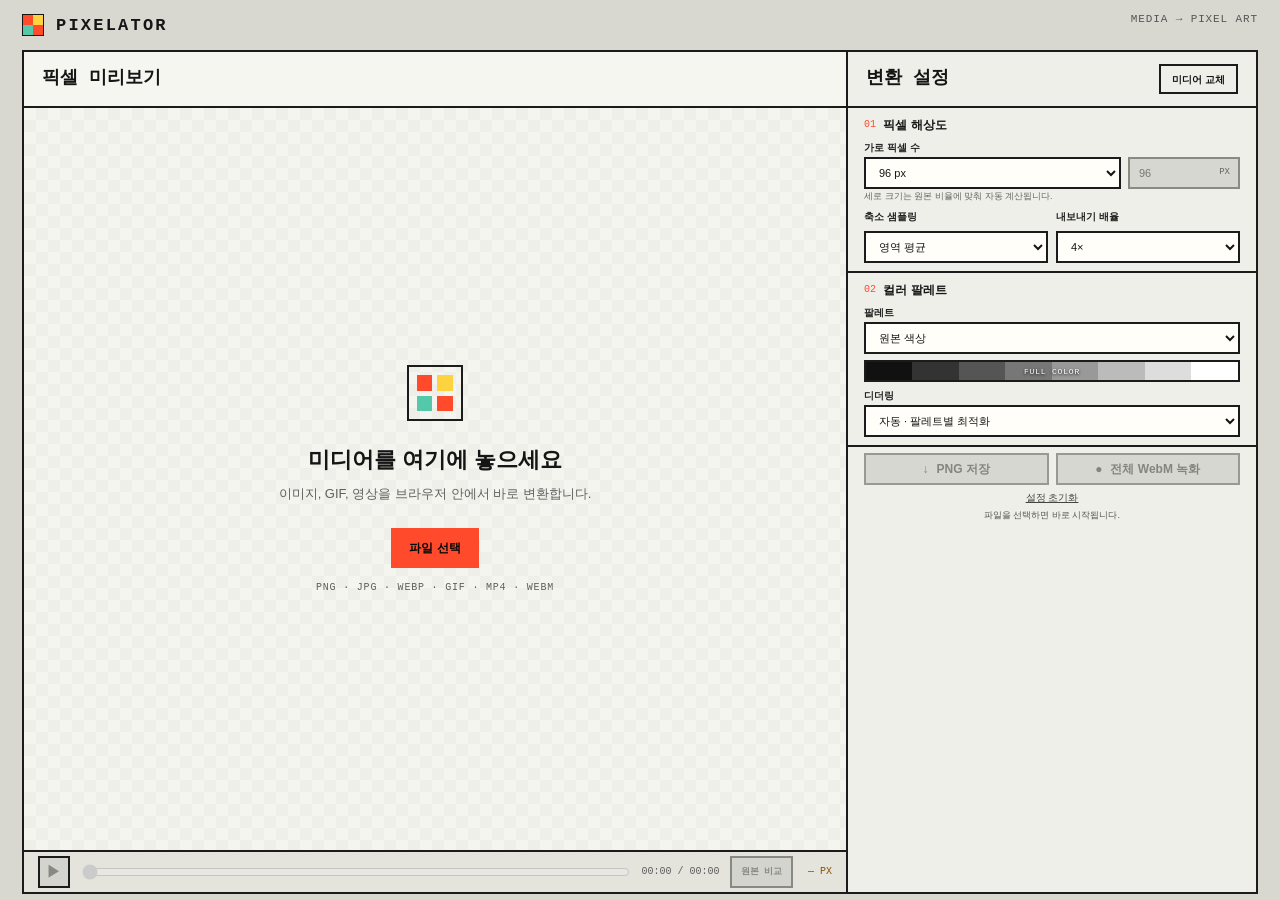
<file: index.html>
<!doctype html>
<!-- Generated by build.js. Edit src/* and rebuild. -->
<html lang="ko">
<head>
  <meta charset="utf-8">
  <meta name="viewport" content="width=device-width, initial-scale=1">
  <meta name="color-scheme" content="light">
  <meta name="description" content="이미지, GIF, 영상을 해상도와 팔레트에 맞춰 픽셀 아트로 변환하는 오프라인 도구">
  <title>Pixelator — 미디어 픽셀 변환기</title>
  <style>
:root {
  color-scheme: light;
  --ink: #151515;
  --muted: #5f5f5f;
  --panel: #efefe9;
  --panel-2: #dfdfd8;
  --line: #1b1b1b;
  --line-soft: #777771;
  --accent: #ff4b2b;
  --accent-2: #ffd23f;
  --bg: #d8d8d1;
  --shadow: none;
  --radius: 0;
  --mono: "Courier New", "Malgun Gothic", monospace;
  --sans: Arial, "Malgun Gothic", sans-serif;
}

* { box-sizing: border-box; }
[hidden] { display: none !important; }

html { min-width: 320px; background: var(--bg); }

body {
  margin: 0;
  min-height: 100vh;
  color: var(--ink);
  background: var(--bg);
  font-family: var(--sans);
  line-height: 1.5;
}

button, input, select, textarea { font: inherit; }
button, label[for] { -webkit-tap-highlight-color: transparent; }

.app-shell { width: min(1480px, 100%); margin: 0 auto; padding: 0 28px 34px; }

.topbar {
  height: 76px;
  display: flex;
  align-items: center;
  gap: 28px;
  border-bottom: 2px solid var(--line);
}

.brand {
  color: var(--ink);
  text-decoration: none;
  display: inline-flex;
  align-items: center;
  gap: 12px;
  font: 800 17px/1 var(--mono);
  letter-spacing: .13em;
}

.brand-mark {
  display: grid;
  width: 22px;
  height: 22px;
  grid-template-columns: 1fr 1fr;
  gap: 0;
  border: 1px solid var(--ink);
}

.brand-mark i:nth-child(1), .brand-mark i:nth-child(4) { background: var(--accent); }
.brand-mark i:nth-child(2) { background: var(--accent-2); }
.brand-mark i:nth-child(3) { background: #54c8a8; }

.tagline { margin-left: auto; color: #555; font: 11px/1 var(--mono); letter-spacing: .08em; }

.workspace {
  display: grid;
  grid-template-columns: minmax(0, 1fr) 390px;
  min-height: calc(100vh - 110px);
  border: 2px solid var(--line);
  border-top: 0;
  box-shadow: none;
}

.preview-panel { min-width: 0; display: flex; flex-direction: column; background: #f6f6f1; }
.panel-heading, .control-header {
  min-height: 92px;
  padding: 20px 24px;
  display: flex;
  align-items: center;
  justify-content: space-between;
  gap: 20px;
  border-bottom: 2px solid var(--line);
}

.eyebrow { display: block; margin-bottom: 5px; color: var(--accent); font: 10px/1 var(--mono); letter-spacing: .06em; }
h1, h2, h3, p { margin-top: 0; }
h1, .control-header h2 { margin-bottom: 0; font-family: var(--mono); font-size: 21px; line-height: 1.2; letter-spacing: 0; }
.file-meta { min-width: 0; text-align: right; }
.file-meta strong { display: block; max-width: 320px; overflow: hidden; text-overflow: ellipsis; white-space: nowrap; font-size: 12px; }
.file-meta span { color: var(--muted); font: 10px/1.5 var(--mono); }

.canvas-stage {
  position: relative;
  isolation: isolate;
  flex: 1;
  min-height: 520px;
  display: grid;
  place-items: center;
  overflow: hidden;
  padding: 36px;
}

.checkerboard {
  position: absolute;
  z-index: -2;
  inset: 0;
  opacity: .28;
  background-color: #f4f4ef;
  background-image:
    linear-gradient(45deg, #dfdfd8 25%, transparent 25%),
    linear-gradient(-45deg, #dfdfd8 25%, transparent 25%),
    linear-gradient(45deg, transparent 75%, #dfdfd8 75%),
    linear-gradient(-45deg, transparent 75%, #dfdfd8 75%);
  background-size: 24px 24px;
  background-position: 0 0, 0 12px, 12px -12px, -12px 0;
}

.preview-canvases {
  --compare-position: 50%;
  position: relative;
  width: 100%;
  height: 100%;
  min-width: 0;
  min-height: 0;
  overflow: hidden;
}

.preview-pane {
  position: absolute;
  inset: 0;
  min-width: 0;
  min-height: 0;
  display: grid;
  place-items: center;
  overflow: hidden;
}

.result-pane { z-index: 0; }
.original-pane {
  z-index: 1;
  clip-path: inset(0 calc(100% - var(--compare-position)) 0 0);
}

.preview-label {
  position: absolute;
  z-index: 2;
  top: 8px;
  left: 8px;
  display: none;
  padding: 3px 6px;
  color: #fff;
  background: var(--ink);
  font: 9px/1 var(--mono);
  letter-spacing: .08em;
}
.result-pane .preview-label { right: 8px; left: auto; }
.preview-canvases.is-comparing .preview-label { display: block; }

.compare-divider {
  position: absolute;
  z-index: 3;
  top: 0;
  bottom: 0;
  left: var(--compare-position);
  width: 2px;
  transform: translateX(-1px);
  background: var(--line);
  pointer-events: none;
}

.compare-divider span {
  position: absolute;
  top: var(--compare-handle-top, 12px);
  left: 50%;
  width: 38px;
  height: 38px;
  display: grid;
  place-items: center;
  transform: translateX(-50%);
  color: #fff;
  background: var(--ink);
  border: 2px solid #fff;
  font: 700 16px/1 var(--mono);
}

.compare-slider {
  position: absolute;
  z-index: 4;
  inset: 0;
  width: 100%;
  height: 100%;
  margin: 0;
  opacity: 0;
  cursor: ew-resize;
}

#outputCanvas, #originalCanvas {
  max-width: calc(100% - 16px);
  max-height: calc(100vh - 255px);
  width: auto;
  height: auto;
  object-fit: contain;
}

#outputCanvas {
  image-rendering: pixelated;
  image-rendering: crisp-edges;
  box-shadow: none;
}

#originalCanvas { image-rendering: auto; }

.empty-state { max-width: 440px; text-align: center; padding: 44px 20px; }
.empty-state h2 { margin: 22px 0 8px; font-size: 22px; }
.empty-state p { margin-bottom: 24px; color: var(--muted); font-size: 13px; }
.format-note { display: block; margin-top: 15px; color: #5f5f5a; font: 10px/1 var(--mono); letter-spacing: .08em; }

.empty-icon {
  width: 56px;
  height: 56px;
  margin: auto;
  display: grid;
  grid-template-columns: 1fr 1fr;
  gap: 5px;
  padding: 8px;
  border: 2px solid var(--line);
}
.empty-icon span:nth-child(1), .empty-icon span:nth-child(4) { background: var(--accent); }
.empty-icon span:nth-child(2) { background: var(--accent-2); }
.empty-icon span:nth-child(3) { background: #54c8a8; }

.drop-overlay {
  position: absolute;
  z-index: 4;
  inset: 18px;
  display: none;
  place-items: center;
  color: var(--ink);
  background: rgba(255, 75, 43, .24);
  border: 2px dashed var(--accent);
  backdrop-filter: none;
  font: 700 18px/1 var(--mono);
}
.canvas-stage.is-dragging .drop-overlay { display: grid; }

.media-bar {
  min-height: 58px;
  display: flex;
  align-items: center;
  gap: 14px;
  padding: 10px 18px;
  border-top: 2px solid var(--line);
  background: #e4e4dd;
}

.icon-button {
  flex: 0 0 36px;
  height: 36px;
  color: var(--ink);
  background: var(--panel-2);
  border: 2px solid var(--line);
  border-radius: var(--radius);
  cursor: pointer;
}
.icon-button:disabled { color: #898984; background: #d4d4ce; cursor: not-allowed; }
.bar-button {
  height: 32px;
  padding: 0 9px;
  color: var(--ink);
  background: var(--panel-2);
  border: 2px solid var(--line);
  border-radius: 0;
  white-space: nowrap;
  font: 700 9px/1 var(--mono);
  cursor: pointer;
}
.bar-button[aria-pressed="true"] { color: #fff; background: var(--ink); }
.bar-button:disabled { color: #898984; background: #d4d4ce; border-color: #898984; cursor: not-allowed; }
.timeline { min-width: 80px; flex: 1; accent-color: var(--accent); }
.timecode, .render-stats { color: var(--muted); white-space: nowrap; font: 10px/1 var(--mono); }
.render-stats { color: #8a4d00; margin-left: 5px; }

.control-panel { min-width: 0; background: var(--panel); border-left: 2px solid var(--line); }
.control-header { min-height: 92px; position: sticky; top: 0; z-index: 3; background: var(--panel); backdrop-filter: none; }
fieldset { min-width: 0; padding: 0; margin: 0; border: 0; }
fieldset:disabled { opacity: .55; }

.control-section { padding: 24px; border-bottom: 2px solid var(--line); }
.compact-section { padding-bottom: 20px; }
.section-title { display: flex; align-items: center; gap: 10px; margin-bottom: 20px; }
.section-title h3 { margin: 0; font-size: 13px; letter-spacing: .015em; }
.step-number { color: var(--accent); font: 10px/1 var(--mono); }
.field-label { display: block; margin-bottom: 7px; color: #222; font-size: 11px; font-weight: 650; }
.field-spaced { margin-top: 18px; }
.field-help { margin: 7px 0 0; color: #666661; font-size: 10px; }

select, input[type="number"], input[type="color"], textarea {
  min-width: 0;
  width: 100%;
  color: var(--ink);
  background: #fffef8;
  border: 2px solid var(--line);
  border-radius: var(--radius);
  outline: none;
  transition: none;
}
select, input[type="number"] { height: 40px; padding: 0 11px; font-size: 12px; }
input[type="color"] { height: 40px; padding: 3px; cursor: pointer; }
input[type="color"]::-webkit-color-swatch-wrapper { padding: 0; }
input[type="color"]::-webkit-color-swatch { border: 0; }
textarea { resize: vertical; min-height: 68px; padding: 10px 11px; font: 11px/1.6 var(--mono); }
select:focus, input:focus, textarea:focus { border-color: var(--accent); box-shadow: none; outline: 1px dashed var(--ink); outline-offset: 2px; }
select:disabled, input:disabled { color: #777772; background: #d7d7d1; border-color: #8a8a84; }

.input-row { display: grid; grid-template-columns: minmax(0, 1fr) 126px; gap: 9px; }
.input-row > *, .two-columns > * { min-width: 0; }
.number-unit { position: relative; }
.number-unit input { padding-right: 36px; }
.number-unit span { position: absolute; right: 10px; top: 14px; color: #666661; font: 9px/1 var(--mono); pointer-events: none; }
.two-columns { display: grid; grid-template-columns: repeat(2, minmax(0, 1fr)); gap: 10px; margin-top: 18px; }
.two-columns .field-label { margin-bottom: 7px; }
.outline-controls { display: grid; grid-template-columns: minmax(0, 1fr) 44px 68px; gap: 6px; }
.outline-controls > * { min-width: 0; }

.palette-strip { display: flex; height: 28px; margin-top: 10px; overflow: hidden; border: 2px solid var(--line); border-radius: 0; background: linear-gradient(90deg, #111 0 12.5%, #333 12.5% 25%, #555 25% 37.5%, #777 37.5% 50%, #999 50% 62.5%, #bbb 62.5% 75%, #ddd 75% 87.5%, #fff 87.5%); }
.palette-strip span { min-width: 3px; flex: 1; }
.palette-strip.is-original::after { content: "FULL COLOR"; margin: auto; color: white; text-shadow: 0 1px 3px black; font: 9px/26px var(--mono); letter-spacing: .1em; }
.palette-strip.is-adaptive { background: linear-gradient(90deg, #15151b, #e8543f, #e6bd43, #4eb990, #4589cc, #8d63b8, #15151b); }
.palette-strip.is-adaptive::after { content: "ANALYZING SOURCE"; margin: auto; color: white; text-shadow: 0 1px 3px black; font: 9px/26px var(--mono); letter-spacing: .08em; }
.custom-palette { margin-top: 14px; }

.button {
  min-height: 40px;
  display: inline-flex;
  align-items: center;
  justify-content: center;
  gap: 8px;
  padding: 0 16px;
  color: var(--ink);
  border: 2px solid var(--line);
  border-radius: var(--radius);
  text-decoration: none;
  font-size: 12px;
  font-weight: 750;
  cursor: pointer;
  transition: none;
}
.button:hover:not(:disabled) { color: #fff; background: var(--ink); border-color: var(--ink); }
.button:active:not(:disabled) { color: #000; background: var(--accent-2); border-color: var(--accent-2); }
.button:disabled { color: #85857f; background: #d7d7d1; border-color: #999992; cursor: not-allowed; }
.button-primary { color: #080808; background: var(--accent); border-color: var(--accent); }
.button-primary:hover:not(:disabled) { color: #fff; background: var(--ink); border-color: var(--ink); }
.button-secondary { background: #deded8; border-color: var(--line); }
.button-secondary:hover:not(:disabled) { color: #fff; background: var(--ink); border-color: var(--ink); }
.button-ghost { background: transparent; border-color: var(--line); color: var(--ink); }
.button-small { min-height: 34px; padding: 0 11px; font-size: 10px; }

.actions { display: grid; grid-template-columns: repeat(2, minmax(0, 1fr)); gap: 9px; padding: 22px 24px 10px; }
.action-main { padding: 0 10px; }
.text-button { grid-column: 1 / -1; justify-self: center; padding: 6px; color: #454542; background: none; border: 0; font-size: 10px; text-decoration: underline; cursor: pointer; }
.status-message { min-height: 18px; margin: 2px 24px 22px; color: #555550; text-align: center; font-size: 10px; }
.status-message.is-error { color: #b3261e; }
.status-message.is-success { color: #216e45; }
.progress { height: 3px; margin: 0 24px 10px; overflow: hidden; background: #b9b9b2; }
.progress div { width: 0; height: 100%; background: var(--accent); transition: none; }

@media (min-width: 981px) {
  html, body { height: 100%; }
  body { overflow: hidden; }

  .app-shell {
    height: 100vh;
    padding: 0 22px 6px;
    display: flex;
    flex-direction: column;
  }

  .topbar { height: 52px; flex: 0 0 52px; }
  .workspace {
    min-height: 0;
    height: auto;
    flex: 1;
    grid-template-columns: minmax(0, 1fr) 410px;
  }

  .preview-panel { height: 100%; overflow: hidden; }
  .panel-heading, .control-header { min-height: 56px; height: 56px; padding: 8px 18px; }
  .panel-heading h1, .control-header h2 { font-size: 18px; }
  .eyebrow { margin-bottom: 3px; font-size: 9px; }
  .file-meta span { font-size: 9px; }

  .canvas-stage { min-height: 0; padding: 18px; }
  #outputCanvas, #originalCanvas { max-height: calc(100vh - 158px); }
  .media-bar { min-height: 42px; padding: 4px 14px; gap: 10px; }
  .icon-button { flex-basis: 32px; height: 32px; }

  .control-panel { height: 100%; overflow-y: auto; scrollbar-width: thin; }
  .control-header { position: static; }
  .control-header .button { min-height: 30px; }
  .control-section { padding: 8px 16px; }
  .compact-section { padding-bottom: 7px; }
  .conditional-sections { display: grid; grid-template-columns: repeat(auto-fit, minmax(190px, 1fr)); }
  .conditional-sections .control-section { padding-left: 10px; padding-right: 10px; }
  .conditional-sections .control-section:not([hidden]) + .control-section:not([hidden]) { border-left: 2px solid var(--line); }
  .section-title { gap: 7px; margin-bottom: 6px; }
  .section-title h3 { font-size: 12px; }
  .field-label { margin-bottom: 2px; font-size: 10px; }
  .field-spaced { margin-top: 6px; }
  .field-help { margin-top: 2px; font-size: 9px; line-height: 1.3; }

  select, input[type="number"] { height: 32px; padding: 0 9px; font-size: 11px; }
  input[type="color"] { height: 32px; }
  textarea { min-height: 44px; padding: 6px 9px; }
  .input-row { grid-template-columns: minmax(0, 1fr) 112px; gap: 7px; }
  .number-unit span { top: 11px; }
  .two-columns { gap: 8px; margin-top: 6px; }
  .palette-strip { height: 22px; margin-top: 6px; }
  .palette-strip.is-original::after,
  .palette-strip.is-adaptive::after { font-size: 8px; line-height: 20px; }
  .custom-palette { margin-top: 6px; }

  .actions { gap: 4px 7px; padding: 6px 16px 2px; }
  .actions .button { min-height: 32px; }
  .text-button { padding: 1px 4px; }
  .status-message { min-height: 14px; margin: 1px 16px 6px; font-size: 9px; }
  .progress { margin: 0 16px 3px; }
}

@media (min-width: 981px) and (min-height: 920px) {
  .topbar { height: 64px; flex-basis: 64px; }
  .panel-heading, .control-header { min-height: 72px; height: 72px; padding: 14px 22px; }
  .panel-heading h1, .control-header h2 { font-size: 20px; }
  .eyebrow { margin-bottom: 4px; font-size: 10px; }

  .canvas-stage { padding: 28px; }
  #outputCanvas, #originalCanvas { max-height: calc(100vh - 198px); }
  .media-bar { min-height: 50px; padding: 7px 16px; gap: 12px; }
  .icon-button { flex-basis: 36px; height: 36px; }

  .control-header .button { min-height: 34px; }
  .control-section { padding: 16px 20px; }
  .compact-section { padding-bottom: 14px; }
  .conditional-sections .control-section { padding-left: 12px; padding-right: 12px; }
  .section-title { gap: 9px; margin-bottom: 14px; }
  .section-title h3 { font-size: 13px; }
  .field-label { margin-bottom: 5px; font-size: 11px; }
  .field-spaced { margin-top: 14px; }
  .field-help { margin-top: 5px; font-size: 10px; line-height: 1.4; }

  select, input[type="number"] { height: 38px; padding: 0 11px; font-size: 12px; }
  input[type="color"] { height: 38px; }
  textarea { min-height: 60px; padding: 8px 10px; }
  .input-row { grid-template-columns: minmax(0, 1fr) 126px; gap: 9px; }
  .number-unit span { top: 13px; }
  .two-columns { gap: 10px; margin-top: 14px; }
  .palette-strip { height: 26px; margin-top: 9px; }
  .palette-strip.is-original::after,
  .palette-strip.is-adaptive::after { font-size: 9px; line-height: 24px; }
  .custom-palette { margin-top: 12px; }

  .actions { gap: 8px; padding: 14px 20px 6px; }
  .actions .button { min-height: 38px; }
  .text-button { padding: 4px; }
  .status-message { min-height: 18px; margin: 2px 20px 14px; font-size: 10px; }
  .progress { margin: 0 20px 7px; }
}

@media (max-width: 980px) {
  .workspace { grid-template-columns: minmax(0, 1fr); }
  .control-panel { border-left: 0; border-top: 2px solid var(--line); }
  .control-header { position: static; }
  .canvas-stage { min-height: 480px; }
  #outputCanvas, #originalCanvas { max-height: 58vh; }
}

@media (max-width: 620px) {
  .app-shell { padding: 0; }
  .topbar { height: 64px; padding: 0 16px; }
  .tagline { display: none; }
  .workspace { border-left: 0; border-right: 0; }
  .panel-heading, .control-header { min-height: 78px; padding: 16px; }
  .file-meta { max-width: 47%; }
  .canvas-stage { min-height: 400px; padding: 18px; }
  .control-section { padding: 22px 18px; }
  .actions { padding-left: 18px; padding-right: 18px; }
  .status-message { margin-left: 18px; margin-right: 18px; }
  .timecode { display: none; }
}

@media (prefers-reduced-motion: reduce) {
  *, *::before, *::after { scroll-behavior: auto !important; transition: none !important; }
}
  </style>
</head>
<body>
  <div class="app-shell">
    <header class="topbar">
      <a class="brand" href="#" aria-label="Pixelator 처음으로">
        <span class="brand-mark" aria-hidden="true"><i></i><i></i><i></i><i></i></span>
        <span>PIXELATOR</span>
      </a>
      <p class="tagline">MEDIA → PIXEL ART</p>
    </header>

    <main class="workspace">
      <section class="preview-panel" aria-label="미리보기">
        <div class="panel-heading">
          <div>
            <h1>픽셀 미리보기</h1>
          </div>
          <div class="file-meta" id="fileMeta" hidden>
            <strong id="fileName">—</strong>
            <span id="fileDetails">—</span>
          </div>
        </div>

        <div class="canvas-stage" id="dropZone">
          <div class="checkerboard" aria-hidden="true"></div>
          <div class="preview-canvases" id="previewCanvases" hidden>
            <div class="preview-pane original-pane" id="originalPane" hidden>
              <span class="preview-label">ORIGINAL</span>
              <canvas id="originalCanvas" aria-label="원본 미디어" hidden></canvas>
            </div>
            <div class="preview-pane result-pane">
              <span class="preview-label">RESULT</span>
              <canvas id="outputCanvas" aria-label="픽셀화 결과" hidden></canvas>
            </div>
            <div class="compare-divider" id="compareDivider" aria-hidden="true" hidden>
              <span>↔</span>
            </div>
            <input class="compare-slider" id="compareSlider" type="range" min="0" max="100" value="50" aria-label="원본과 결과 분할 위치" hidden>
          </div>
          <div class="empty-state" id="emptyState">
            <div class="empty-icon" aria-hidden="true">
              <span></span><span></span><span></span><span></span>
            </div>
            <h2>미디어를 여기에 놓으세요</h2>
            <p>이미지, GIF, 영상을 브라우저 안에서 바로 변환합니다.</p>
            <label class="button button-primary" for="fileInput">파일 선택</label>
            <span class="format-note">PNG · JPG · WEBP · GIF · MP4 · WEBM</span>
          </div>
          <div class="drop-overlay" id="dropOverlay" aria-hidden="true">
            <strong>놓아서 불러오기</strong>
          </div>
        </div>

        <div class="media-bar" id="mediaBar">
          <button class="icon-button" id="playButton" type="button" aria-label="재생" disabled>
            <span id="playIcon" aria-hidden="true">▶</span>
          </button>
          <input id="timeline" class="timeline" type="range" min="0" max="1000" value="0" aria-label="미디어 재생 위치" disabled>
          <span class="timecode" id="timecode">00:00 / 00:00</span>
          <button class="bar-button" id="compareButton" type="button" aria-pressed="false" disabled>원본 비교</button>
          <span class="render-stats" id="renderStats">— PX</span>
        </div>
      </section>

      <aside class="control-panel" aria-label="픽셀화 설정">
        <div class="control-header">
          <div>
            <h2>변환 설정</h2>
          </div>
          <label class="button button-ghost button-small" for="fileInput">미디어 교체</label>
          <input id="fileInput" type="file" accept="image/*,video/*" hidden>
        </div>

        <fieldset id="settingsFieldset">
          <section class="control-section">
            <div class="section-title">
              <span class="step-number">01</span>
              <h3>픽셀 해상도</h3>
            </div>
            <label class="field-label" for="resolutionPreset">가로 픽셀 수</label>
            <div class="input-row">
              <select id="resolutionPreset">
                <option value="32">32 px</option>
                <option value="48">48 px</option>
                <option value="64">64 px</option>
                <option value="96" selected>96 px</option>
                <option value="128">128 px</option>
                <option value="192">192 px</option>
                <option value="256">256 px</option>
                <option value="384">384 px</option>
                <option value="512">512 px</option>
                <option value="custom">직접 입력</option>
              </select>
              <div class="number-unit">
                <input id="customWidth" type="number" min="8" max="512" value="96" aria-label="직접 입력할 가로 픽셀 수" disabled>
                <span>PX</span>
              </div>
            </div>
            <p class="field-help">세로 크기는 원본 비율에 맞춰 자동 계산됩니다.</p>

            <div class="two-columns">
              <label>
                <span class="field-label">축소 샘플링</span>
                <select id="samplingMode">
                  <option value="smooth" selected>영역 평균</option>
                  <option value="nearest">최근접 픽셀</option>
                </select>
              </label>
              <label>
                <span class="field-label">내보내기 배율</span>
                <select id="outputScale">
                  <option value="1">1×</option>
                  <option value="2">2×</option>
                  <option value="4" selected>4×</option>
                  <option value="6">6×</option>
                  <option value="8">8×</option>
                </select>
              </label>
            </div>
          </section>

          <section class="control-section">
            <div class="section-title">
              <span class="step-number">02</span>
              <h3>컬러 팔레트</h3>
            </div>
            <label class="field-label" for="paletteSelect">팔레트</label>
            <select id="paletteSelect">
              <option value="original" selected>원본 색상</option>
              <option value="adaptive8">Adaptive · 원본 기반 8색</option>
              <option value="adaptive16">Adaptive · 원본 기반 16색</option>
              <option value="adaptive32">Adaptive · 원본 기반 32색</option>
              <option value="mono">Mono · 2색</option>
              <option value="gameboy">Game Boy · 4색</option>
              <option value="gray8">Grayscale · 8색</option>
              <option value="pico8">PICO-8 · 16색</option>
              <option value="cga16">CGA · 16색</option>
              <option value="custom">사용자 팔레트</option>
            </select>
            <div class="palette-strip" id="paletteStrip" aria-label="선택된 팔레트 미리보기"></div>
            <div class="custom-palette" id="customPaletteBox" hidden>
              <label class="field-label" for="customPalette">HEX 색상 (2–32개)</label>
              <textarea id="customPalette" rows="3" spellcheck="false">#17111A #F7F1E3 #FF5252 #33D9B2 #34ACE0</textarea>
              <p class="field-help" id="paletteHelp">공백, 쉼표 또는 줄바꿈으로 구분하세요.</p>
            </div>

            <label class="field-label field-spaced" for="ditherMode">디더링</label>
            <select id="ditherMode">
              <option value="auto" selected>자동 · 팔레트별 최적화</option>
              <option value="none">없음 · 선명한 면</option>
              <option value="ordered">Ordered 4×4 · 규칙 패턴</option>
              <option value="floyd">Floyd–Steinberg · 자연스러운 혼합</option>
            </select>
          </section>

          <div class="conditional-sections">
            <section class="control-section compact-section" id="outlineSection" hidden>
              <div class="section-title">
                <span class="step-number">03</span>
                <h3>테두리</h3>
              </div>
              <div class="outline-controls">
                <label>
                  <span class="field-label">색상</span>
                  <select id="outlineColorMode">
                    <option value="theme" selected>테마 자동</option>
                    <option value="custom">직접 선택</option>
                  </select>
                </label>
                <label>
                  <span class="field-label">직접 선택</span>
                  <input id="outlineColor" type="color" value="#151515" aria-label="테두리 색상" disabled>
                </label>
                <label>
                  <span class="field-label">두께</span>
                  <div class="number-unit">
                    <input id="outlineThickness" type="number" min="0" max="8" step="1" value="1">
                    <span>PX</span>
                  </div>
                </label>
              </div>
              <p class="field-help">투명 영역과 맞닿은 바깥쪽에 적용합니다. 0은 테두리 없음입니다.</p>
            </section>

            <section class="control-section compact-section" id="animationSection" hidden>
              <div class="section-title">
                <span class="step-number">03</span>
                <h3>애니메이션</h3>
              </div>
              <label>
                <span class="field-label">처리 FPS</span>
                <select id="renderFps">
                  <option value="12">12 FPS</option>
                  <option value="24" selected>24 FPS</option>
                  <option value="30">30 FPS</option>
                </select>
              </label>
              <p class="field-help">GIF는 빠르게 인코딩하며, 영상은 실제 길이만큼 녹화합니다. 오디오는 포함하지 않습니다.</p>
            </section>
          </div>
        </fieldset>

        <div class="actions">
          <button class="button button-primary action-main" id="downloadPng" type="button" disabled>
            <span aria-hidden="true">↓</span> PNG 저장
          </button>
          <button class="button button-secondary action-main" id="recordWebm" type="button" disabled>
            <span aria-hidden="true">●</span> 전체 WebM 녹화
          </button>
          <button class="text-button" id="resetSettings" type="button">설정 초기화</button>
        </div>
        <div class="progress" id="recordProgress" hidden>
          <div id="recordProgressBar"></div>
        </div>
        <p class="status-message" id="statusMessage" role="status" aria-live="polite">파일을 선택하면 바로 시작됩니다.</p>
      </aside>
    </main>
  </div>

  <script>
// ---- state.js ----
(function (P) {
  "use strict";

  const DEFAULT_CONFIG = Object.freeze({
    targetWidth: 96,
    resolutionPreset: "96",
    outputScale: 4,
    sampling: "smooth",
    palette: "original",
    customPalette: "#17111A #F7F1E3 #FF5252 #33D9B2 #34ACE0",
    dither: "auto",
    outlineColorMode: "theme",
    outlineColor: "#151515",
    outlineThickness: 1,
    fps: 24
  });

  class AppState extends EventTarget {
    constructor() {
      super();
      this.config = { ...DEFAULT_CONFIG };
      this.media = null;
    }

    updateConfig(patch) {
      this.config = { ...this.config, ...patch };
      this.dispatchEvent(new CustomEvent("configchange", { detail: this.config }));
    }

    resetConfig() {
      this.config = { ...DEFAULT_CONFIG };
      this.dispatchEvent(new CustomEvent("configreset", { detail: this.config }));
      this.dispatchEvent(new CustomEvent("configchange", { detail: this.config }));
    }
  }

  P.DEFAULT_CONFIG = DEFAULT_CONFIG;
  P.AppState = AppState;
})(window.Pixelator = window.Pixelator || {});

// ---- palettes.js ----
(function (P) {
  "use strict";

  const PALETTES = Object.freeze({
    mono: ["#111116", "#f4f0e8"],
    gameboy: ["#0f380f", "#306230", "#8bac0f", "#9bbc0f"],
    gray8: ["#0b0b0d", "#29292d", "#49494f", "#6c6b72", "#929096", "#b7b4b8", "#dad6d7", "#fffaf5"],
    pico8: ["#000000", "#1d2b53", "#7e2553", "#008751", "#ab5236", "#5f574f", "#c2c3c7", "#fff1e8", "#ff004d", "#ffa300", "#ffec27", "#00e436", "#29adff", "#83769c", "#ff77a8", "#ffccaa"],
    cga16: ["#000000", "#0000aa", "#00aa00", "#00aaaa", "#aa0000", "#aa00aa", "#aa5500", "#aaaaaa", "#555555", "#5555ff", "#55ff55", "#55ffff", "#ff5555", "#ff55ff", "#ffff55", "#ffffff"]
  });

  function normalizeHex(value) {
    const raw = String(value || "").trim();
    if (/^#[0-9a-f]{3}$/i.test(raw)) {
      return "#" + raw.slice(1).split("").map((char) => char + char).join("").toLowerCase();
    }
    return /^#[0-9a-f]{6}$/i.test(raw) ? raw.toLowerCase() : null;
  }

  function parseCustomPalette(text) {
    const tokens = String(text || "").split(/[\s,;]+/).filter(Boolean);
    const colors = [];
    for (const token of tokens) {
      const color = normalizeHex(token);
      if (color && !colors.includes(color)) colors.push(color);
      if (colors.length === 32) break;
    }
    return colors;
  }

  function hexToRgb(hex) {
    const normalized = normalizeHex(hex);
    if (!normalized) return null;
    const value = Number.parseInt(normalized.slice(1), 16);
    return [(value >> 16) & 255, (value >> 8) & 255, value & 255];
  }

  function getPalette(id, customText) {
    if (id === "original") return null;
    if (/^adaptive(?:8|16|32)$/.test(id)) return null;
    const colors = id === "custom" ? parseCustomPalette(customText) : (PALETTES[id] || PALETTES.mono);
    return colors.map(hexToRgb).filter(Boolean);
  }

  function getPaletteHex(id, customText) {
    if (id === "original") return [];
    if (/^adaptive(?:8|16|32)$/.test(id)) return [];
    return id === "custom" ? parseCustomPalette(customText) : (PALETTES[id] || PALETTES.mono).slice();
  }

  P.PALETTES = PALETTES;
  P.hexToRgb = hexToRgb;
  P.parseCustomPalette = parseCustomPalette;
  P.getPalette = getPalette;
  P.getPaletteHex = getPaletteHex;
})(window.Pixelator = window.Pixelator || {});

// ---- color-space.js ----
(function (P) {
  "use strict";

  function srgbToLinear(value) {
    const channel = value / 255;
    return channel <= 0.04045 ? channel / 12.92 : ((channel + 0.055) / 1.055) ** 2.4;
  }

  function rgbToOklab(r, g, b) {
    const red = srgbToLinear(r);
    const green = srgbToLinear(g);
    const blue = srgbToLinear(b);
    const l = Math.cbrt(0.4122214708 * red + 0.5363325363 * green + 0.0514459929 * blue);
    const m = Math.cbrt(0.2119034982 * red + 0.6806995451 * green + 0.1073969566 * blue);
    const s = Math.cbrt(0.0883024619 * red + 0.2817188376 * green + 0.6299787005 * blue);
    return [
      0.2104542553 * l + 0.793617785 * m - 0.0040720468 * s,
      1.9779984951 * l - 2.428592205 * m + 0.4505937099 * s,
      0.0259040371 * l + 0.7827717662 * m - 0.808675766 * s
    ];
  }

  function rgbToHex(rgb) {
    return "#" + rgb.map((channel) => Math.max(0, Math.min(255, Math.round(channel))).toString(16).padStart(2, "0")).join("");
  }

  P.rgbToOklab = rgbToOklab;
  P.rgbToHex = rgbToHex;
})(window.Pixelator = window.Pixelator || {});

// ---- outline.js ----
(function (P) {
  "use strict";

  function hasTransparency(imageData) {
    const data = imageData.data;
    for (let index = 3; index < data.length; index += 4) {
      if (data[index] < 255) return true;
    }
    return false;
  }

  function buildOutlinedPixels(imageData, width, height, color, requestedThickness) {
    const thickness = Math.max(0, Math.min(8, Math.round(Number(requestedThickness) || 0)));
    if (!thickness) {
      return { data: new Uint8ClampedArray(imageData.data), width, height };
    }

    const outputWidth = width + thickness * 2;
    const outputHeight = height + thickness * 2;
    const sourceMask = new Uint8Array(outputWidth * outputHeight);
    let expandedMask = new Uint8Array(outputWidth * outputHeight);

    for (let y = 0; y < height; y += 1) {
      for (let x = 0; x < width; x += 1) {
        const sourceIndex = (y * width + x) * 4;
        const targetPixel = (y + thickness) * outputWidth + x + thickness;
        if (imageData.data[sourceIndex + 3] > 0) {
          sourceMask[targetPixel] = 1;
          expandedMask[targetPixel] = 1;
        }
      }
    }

    for (let pass = 0; pass < thickness; pass += 1) {
      const nextMask = expandedMask.slice();
      for (let y = 0; y < outputHeight; y += 1) {
        for (let x = 0; x < outputWidth; x += 1) {
          const pixel = y * outputWidth + x;
          if (!expandedMask[pixel]) continue;
          for (let offsetY = -1; offsetY <= 1; offsetY += 1) {
            const nextY = y + offsetY;
            if (nextY < 0 || nextY >= outputHeight) continue;
            for (let offsetX = -1; offsetX <= 1; offsetX += 1) {
              const nextX = x + offsetX;
              if (nextX >= 0 && nextX < outputWidth) nextMask[nextY * outputWidth + nextX] = 1;
            }
          }
        }
      }
      expandedMask = nextMask;
    }

    const output = new Uint8ClampedArray(outputWidth * outputHeight * 4);
    for (let pixel = 0; pixel < expandedMask.length; pixel += 1) {
      if (!expandedMask[pixel] || sourceMask[pixel]) continue;
      const targetIndex = pixel * 4;
      output[targetIndex] = color[0];
      output[targetIndex + 1] = color[1];
      output[targetIndex + 2] = color[2];
      output[targetIndex + 3] = 255;
    }

    for (let y = 0; y < height; y += 1) {
      for (let x = 0; x < width; x += 1) {
        const sourceIndex = (y * width + x) * 4;
        const targetIndex = ((y + thickness) * outputWidth + x + thickness) * 4;
        const alpha = imageData.data[sourceIndex + 3] / 255;
        if (!alpha) continue;
        const inverseAlpha = 1 - alpha;
        output[targetIndex] = Math.round(imageData.data[sourceIndex] * alpha + color[0] * inverseAlpha);
        output[targetIndex + 1] = Math.round(imageData.data[sourceIndex + 1] * alpha + color[1] * inverseAlpha);
        output[targetIndex + 2] = Math.round(imageData.data[sourceIndex + 2] * alpha + color[2] * inverseAlpha);
        output[targetIndex + 3] = 255;
      }
    }

    return { data: output, width: outputWidth, height: outputHeight };
  }

  function drawPixelOutline(context, source, width, height, color, requestedThickness) {
    const thickness = Math.max(0, Math.min(8, Math.round(Number(requestedThickness) || 0)));
    context.save();
    context.imageSmoothingEnabled = false;
    context.globalCompositeOperation = "source-over";

    for (let offsetY = -thickness; offsetY <= thickness; offsetY += 1) {
      for (let offsetX = -thickness; offsetX <= thickness; offsetX += 1) {
        context.drawImage(source, thickness + offsetX, thickness + offsetY, width, height);
      }
    }

    context.globalCompositeOperation = "source-in";
    context.fillStyle = "rgb(" + color[0] + ", " + color[1] + ", " + color[2] + ")";
    context.fillRect(0, 0, width + thickness * 2, height + thickness * 2);
    context.globalCompositeOperation = "source-over";
    context.drawImage(source, thickness, thickness, width, height);
    context.restore();
  }

  P.hasTransparency = hasTransparency;
  P.buildOutlinedPixels = buildOutlinedPixels;
  P.drawPixelOutline = drawPixelOutline;
})(window.Pixelator = window.Pixelator || {});

// ---- pixelate.js ----
(function (P) {
  "use strict";

  const BAYER_4 = [
    0, 8, 2, 10,
    12, 4, 14, 6,
    3, 11, 1, 9,
    15, 7, 13, 5
  ];
  let preparedPaletteCache = null;

  function clamp(value) {
    return value < 0 ? 0 : value > 255 ? 255 : value;
  }

  function preparePalette(palette) {
    const key = palette.map((rgb) => rgb.join(",")).join("|");
    if (preparedPaletteCache && preparedPaletteCache.key === key) return preparedPaletteCache;
    preparedPaletteCache = {
      key,
      colors: palette.map((rgb) => ({ rgb, lab: P.rgbToOklab(rgb[0], rgb[1], rgb[2]) })),
      lookup: new Int16Array(64 * 64 * 64).fill(-1)
    };
    return preparedPaletteCache;
  }

  function nearestColor(r, g, b, palette) {
    const red = clamp(r) >> 2;
    const green = clamp(g) >> 2;
    const blue = clamp(b) >> 2;
    const lookupIndex = (red << 12) | (green << 6) | blue;
    const cachedIndex = palette.lookup[lookupIndex];
    if (cachedIndex >= 0) return palette.colors[cachedIndex].rgb;
    const source = P.rgbToOklab(red * 4 + 2, green * 4 + 2, blue * 4 + 2);
    let bestIndex = 0;
    let bestDistance = Infinity;
    for (let i = 0; i < palette.colors.length; i += 1) {
      const candidate = palette.colors[i];
      const dL = source[0] - candidate.lab[0];
      const da = source[1] - candidate.lab[1];
      const db = source[2] - candidate.lab[2];
      const distance = 1.35 * dL * dL + da * da + db * db;
      if (distance < bestDistance) {
        bestDistance = distance;
        bestIndex = i;
      }
    }
    palette.lookup[lookupIndex] = bestIndex;
    return palette.colors[bestIndex].rgb;
  }

  function preservePaletteDetails(data, width, height, paletteSize) {
    if (width < 2 || height < 2) return;
    const source = new Uint8ClampedArray(data);
    const luminance = new Float32Array(width * height);
    for (let pixel = 0; pixel < luminance.length; pixel += 1) {
      const index = pixel * 4;
      luminance[pixel] = 0.2126 * source[index] + 0.7152 * source[index + 1] + 0.0722 * source[index + 2];
    }

    const detailStrength = paletteSize <= 4 ? 0.82 : paletteSize <= 8 ? 0.68 : paletteSize <= 16 ? 0.52 : 0.36;
    const saturation = paletteSize <= 16 ? 1.08 : 1.04;
    for (let y = 0; y < height; y += 1) {
      for (let x = 0; x < width; x += 1) {
        const pixel = y * width + x;
        const index = pixel * 4;
        if (source[index + 3] < 8) continue;
        let neighborTotal = 0;
        let neighborCount = 0;
        if (x > 0 && source[index - 1] >= 8) { neighborTotal += luminance[pixel - 1]; neighborCount += 1; }
        if (x + 1 < width && source[index + 7] >= 8) { neighborTotal += luminance[pixel + 1]; neighborCount += 1; }
        if (y > 0 && source[index - width * 4 + 3] >= 8) { neighborTotal += luminance[pixel - width]; neighborCount += 1; }
        if (y + 1 < height && source[index + width * 4 + 3] >= 8) { neighborTotal += luminance[pixel + width]; neighborCount += 1; }
        const localDifference = neighborCount ? luminance[pixel] - neighborTotal / neighborCount : 0;
        const detail = Math.max(-24, Math.min(24, localDifference * detailStrength));
        for (let channel = 0; channel < 3; channel += 1) {
          const saturated = luminance[pixel] + (source[index + channel] - luminance[pixel]) * saturation;
          data[index + channel] = clamp(saturated + detail);
        }
      }
    }
  }

  function quantizeFlat(data, width, height, palette, orderedStrength) {
    for (let y = 0; y < height; y += 1) {
      for (let x = 0; x < width; x += 1) {
        const index = (y * width + x) * 4;
        if (data[index + 3] < 8) continue;
        const offset = orderedStrength ? ((BAYER_4[(y & 3) * 4 + (x & 3)] / 15) - 0.5) * orderedStrength : 0;
        const color = nearestColor(
          clamp(data[index] + offset),
          clamp(data[index + 1] + offset),
          clamp(data[index + 2] + offset),
          palette
        );
        data[index] = color[0];
        data[index + 1] = color[1];
        data[index + 2] = color[2];
      }
    }
  }

  function addError(buffer, index, errorR, errorG, errorB, factor) {
    buffer[index] += errorR * factor;
    buffer[index + 1] += errorG * factor;
    buffer[index + 2] += errorB * factor;
  }

  function quantizeFloyd(data, width, height, palette) {
    const buffer = new Float32Array(width * height * 3);
    for (let pixel = 0, target = 0; pixel < data.length; pixel += 4, target += 3) {
      buffer[target] = data[pixel];
      buffer[target + 1] = data[pixel + 1];
      buffer[target + 2] = data[pixel + 2];
    }

    for (let y = 0; y < height; y += 1) {
      for (let x = 0; x < width; x += 1) {
        const pixelIndex = y * width + x;
        const dataIndex = pixelIndex * 4;
        const bufferIndex = pixelIndex * 3;
        if (data[dataIndex + 3] < 8) continue;

        const oldR = clamp(buffer[bufferIndex]);
        const oldG = clamp(buffer[bufferIndex + 1]);
        const oldB = clamp(buffer[bufferIndex + 2]);
        const color = nearestColor(oldR, oldG, oldB, palette);
        data[dataIndex] = color[0];
        data[dataIndex + 1] = color[1];
        data[dataIndex + 2] = color[2];

        const errorR = oldR - color[0];
        const errorG = oldG - color[1];
        const errorB = oldB - color[2];
        if (x + 1 < width) addError(buffer, bufferIndex + 3, errorR, errorG, errorB, 7 / 16);
        if (y + 1 < height) {
          if (x > 0) addError(buffer, bufferIndex + width * 3 - 3, errorR, errorG, errorB, 3 / 16);
          addError(buffer, bufferIndex + width * 3, errorR, errorG, errorB, 5 / 16);
          if (x + 1 < width) addError(buffer, bufferIndex + width * 3 + 3, errorR, errorG, errorB, 1 / 16);
        }
      }
    }
  }

  function orderedStrength(paletteSize) {
    return paletteSize <= 4 ? 34 : paletteSize <= 8 ? 25 : paletteSize <= 16 ? 15 : 0;
  }

  function applyPalette(imageData, width, height, palette, dither) {
    if (!palette || palette.length < 2) return imageData;
    preservePaletteDetails(imageData.data, width, height, palette.length);
    const prepared = preparePalette(palette);
    const mode = dither === "auto" ? (palette.length <= 16 ? "ordered" : "none") : dither;
    if (mode === "floyd") quantizeFloyd(imageData.data, width, height, prepared);
    else quantizeFlat(imageData.data, width, height, prepared, mode === "ordered" ? orderedStrength(palette.length) : 0);
    return imageData;
  }

  P.applyPalette = applyPalette;
})(window.Pixelator = window.Pixelator || {});

// ---- adaptive-palette.js ----
(function (P) {
  "use strict";

  const ADAPTIVE_SIZES = Object.freeze({ adaptive8: 8, adaptive16: 16, adaptive32: 32 });

  function getAdaptivePaletteSize(id) {
    return ADAPTIVE_SIZES[id] || 0;
  }

  function buildHistogram(imageData, maxSamples) {
    const data = imageData.data;
    const pixelCount = data.length / 4;
    const step = Math.max(1, Math.ceil(pixelCount / maxSamples));
    const histogram = new Map();
    for (let pixel = 0; pixel < pixelCount; pixel += step) {
      const index = pixel * 4;
      if (data[index + 3] < 32) continue;
      const key = ((data[index] >> 3) << 10) | ((data[index + 1] >> 3) << 5) | (data[index + 2] >> 3);
      let entry = histogram.get(key);
      if (!entry) {
        entry = { r: 0, g: 0, b: 0, count: 0 };
        histogram.set(key, entry);
      }
      entry.r += data[index];
      entry.g += data[index + 1];
      entry.b += data[index + 2];
      entry.count += 1;
    }
    return [...histogram.values()].map((entry) => {
      const r = entry.r / entry.count;
      const g = entry.g / entry.count;
      const b = entry.b / entry.count;
      return { r, g, b, count: entry.count, lab: P.rgbToOklab(r, g, b) };
    });
  }

  function describeBox(entries) {
    const minimum = [Infinity, Infinity, Infinity];
    const maximum = [-Infinity, -Infinity, -Infinity];
    let population = 0;
    for (const entry of entries) {
      for (let channel = 0; channel < 3; channel += 1) {
        minimum[channel] = Math.min(minimum[channel], entry.lab[channel]);
        maximum[channel] = Math.max(maximum[channel], entry.lab[channel]);
      }
      population += entry.count;
    }
    const ranges = maximum.map((value, channel) => value - minimum[channel]);
    const channel = ranges[0] >= ranges[1] && ranges[0] >= ranges[2] ? 0 : ranges[1] >= ranges[2] ? 1 : 2;
    return { entries, population, channel, score: ranges[channel] * Math.log2(population + 1) };
  }

  function splitBox(box) {
    const entries = box.entries.slice().sort((a, b) => a.lab[box.channel] - b.lab[box.channel]);
    let accumulated = 0;
    let splitAt = 1;
    const midpoint = box.population / 2;
    for (let index = 0; index < entries.length - 1; index += 1) {
      accumulated += entries[index].count;
      if (accumulated >= midpoint) {
        splitAt = index + 1;
        break;
      }
    }
    return [describeBox(entries.slice(0, splitAt)), describeBox(entries.slice(splitAt))];
  }

  function centroid(entries) {
    let red = 0;
    let green = 0;
    let blue = 0;
    let population = 0;
    for (const entry of entries) {
      red += entry.r * entry.count;
      green += entry.g * entry.count;
      blue += entry.b * entry.count;
      population += entry.count;
    }
    return [red / population, green / population, blue / population];
  }

  function labDistance(first, second) {
    const dL = first[0] - second[0];
    const da = first[1] - second[1];
    const db = first[2] - second[2];
    return 1.25 * dL * dL + da * da + db * db;
  }

  function refineCentroids(entries, colors) {
    let centroids = colors.map((rgb) => ({ rgb, lab: P.rgbToOklab(...rgb) }));
    for (let iteration = 0; iteration < 3; iteration += 1) {
      const totals = centroids.map(() => ({ r: 0, g: 0, b: 0, count: 0 }));
      for (const entry of entries) {
        let bestIndex = 0;
        let bestDistance = Infinity;
        for (let index = 0; index < centroids.length; index += 1) {
          const distance = labDistance(entry.lab, centroids[index].lab);
          if (distance < bestDistance) {
            bestDistance = distance;
            bestIndex = index;
          }
        }
        const total = totals[bestIndex];
        total.r += entry.r * entry.count;
        total.g += entry.g * entry.count;
        total.b += entry.b * entry.count;
        total.count += entry.count;
      }
      centroids = centroids.map((current, index) => {
        const total = totals[index];
        if (!total.count) return current;
        const rgb = [total.r / total.count, total.g / total.count, total.b / total.count];
        return { rgb, lab: P.rgbToOklab(...rgb) };
      });
    }
    return centroids.map((entry) => entry.rgb.map(Math.round));
  }

  function extractAdaptivePalette(imageData, requestedSize) {
    const targetSize = Math.max(2, Math.min(32, Math.round(requestedSize)));
    const entries = buildHistogram(imageData, 8192);
    if (!entries.length) return [[0, 0, 0], [255, 255, 255]];
    if (entries.length === 1) return [[Math.round(entries[0].r), Math.round(entries[0].g), Math.round(entries[0].b)]];

    const boxes = [describeBox(entries)];
    while (boxes.length < targetSize) {
      let candidate = -1;
      for (let index = 0; index < boxes.length; index += 1) {
        if (boxes[index].entries.length < 2) continue;
        if (candidate < 0 || boxes[index].score > boxes[candidate].score) candidate = index;
      }
      if (candidate < 0) break;
      const [first, second] = splitBox(boxes[candidate]);
      boxes.splice(candidate, 1, first, second);
    }

    const refined = refineCentroids(entries, boxes.map((box) => centroid(box.entries)));
    const unique = [...new Map(refined.map((rgb) => [P.rgbToHex(rgb), rgb])).values()];
    return unique.sort((a, b) => P.rgbToOklab(...a)[0] - P.rgbToOklab(...b)[0]);
  }

  P.ADAPTIVE_SIZES = ADAPTIVE_SIZES;
  P.getAdaptivePaletteSize = getAdaptivePaletteSize;
  P.extractAdaptivePalette = extractAdaptivePalette;
})(window.Pixelator = window.Pixelator || {});

// ---- gif-decoder.js ----
(function (P) {
  "use strict";

  const DEFAULT_DELAY_MS = 100;
  const MAX_CANVAS_PIXELS = 16_777_216;
  const MAX_FRAME_PIXELS = 128_000_000;

  function readUint16(bytes, offset) {
    return bytes[offset] | (bytes[offset + 1] << 8);
  }

  function readColorTable(bytes, offset, size) {
    if (offset + size * 3 > bytes.length) throw new Error("GIF 색상표가 손상되었습니다.");
    const colors = new Array(size);
    for (let index = 0; index < size; index += 1) {
      const cursor = offset + index * 3;
      colors[index] = [bytes[cursor], bytes[cursor + 1], bytes[cursor + 2]];
    }
    return { colors, offset: offset + size * 3 };
  }

  function readSubBlocks(bytes, start) {
    const chunks = [];
    let total = 0;
    let offset = start;
    while (offset < bytes.length) {
      const size = bytes[offset];
      offset += 1;
      if (size === 0) break;
      if (offset + size > bytes.length) throw new Error("GIF 데이터 블록이 손상되었습니다.");
      chunks.push(bytes.subarray(offset, offset + size));
      total += size;
      offset += size;
    }
    const data = new Uint8Array(total);
    let cursor = 0;
    for (const chunk of chunks) {
      data.set(chunk, cursor);
      cursor += chunk.length;
    }
    return { data, offset };
  }

  function decodeLzw(minCodeSize, data, pixelCount) {
    if (minCodeSize < 2 || minCodeSize > 8) throw new Error("지원되지 않는 GIF LZW 코드 크기입니다.");
    const clearCode = 1 << minCodeSize;
    const endCode = clearCode + 1;
    const prefix = new Uint16Array(4096);
    const suffix = new Uint8Array(4096);
    const stack = new Uint8Array(4097);
    const pixels = new Uint8Array(pixelCount);
    for (let index = 0; index < clearCode; index += 1) suffix[index] = index;

    let available = clearCode + 2;
    let oldCode = -1;
    let codeSize = minCodeSize + 1;
    let codeMask = (1 << codeSize) - 1;
    let datum = 0;
    let bits = 0;
    let dataIndex = 0;
    let pixelIndex = 0;
    let stackSize = 0;
    let first = 0;

    while (pixelIndex < pixelCount) {
      if (stackSize === 0) {
        while (bits < codeSize) {
          if (dataIndex >= data.length) return pixels;
          datum |= data[dataIndex] << bits;
          bits += 8;
          dataIndex += 1;
        }

        let code = datum & codeMask;
        datum >>>= codeSize;
        bits -= codeSize;
        if (code === clearCode) {
          codeSize = minCodeSize + 1;
          codeMask = (1 << codeSize) - 1;
          available = clearCode + 2;
          oldCode = -1;
          continue;
        }
        if (code === endCode) break;
        if (oldCode < 0) {
          pixels[pixelIndex] = suffix[code];
          pixelIndex += 1;
          first = code;
          oldCode = code;
          continue;
        }

        const inputCode = code;
        if (code >= available) {
          stack[stackSize] = first;
          stackSize += 1;
          code = oldCode;
        }
        let guard = 0;
        while (code >= clearCode && guard < 4096) {
          stack[stackSize] = suffix[code];
          stackSize += 1;
          code = prefix[code];
          guard += 1;
        }
        first = suffix[code];
        stack[stackSize] = first;
        stackSize += 1;

        if (available < 4096) {
          prefix[available] = oldCode;
          suffix[available] = first;
          available += 1;
          if ((available & codeMask) === 0 && available < 4096) {
            codeSize += 1;
            codeMask = (1 << codeSize) - 1;
          }
        }
        oldCode = inputCode;
      }

      stackSize -= 1;
      pixels[pixelIndex] = stack[stackSize];
      pixelIndex += 1;
    }
    return pixels;
  }

  function deinterlace(indices, width, height) {
    const result = new Uint8Array(indices.length);
    const starts = [0, 4, 2, 1];
    const steps = [8, 8, 4, 2];
    let sourceRow = 0;
    for (let pass = 0; pass < 4; pass += 1) {
      for (let targetRow = starts[pass]; targetRow < height; targetRow += steps[pass]) {
        result.set(indices.subarray(sourceRow * width, (sourceRow + 1) * width), targetRow * width);
        sourceRow += 1;
      }
    }
    return result;
  }

  function decodeGif(arrayBuffer) {
    const bytes = new Uint8Array(arrayBuffer);
    if (bytes.length < 13) throw new Error("GIF 헤더가 너무 짧습니다.");
    const signature = String.fromCharCode(...bytes.subarray(0, 6));
    if (signature !== "GIF87a" && signature !== "GIF89a") throw new Error("유효한 GIF 파일이 아닙니다.");

    const width = readUint16(bytes, 6);
    const height = readUint16(bytes, 8);
    if (!width || !height || width * height > MAX_CANVAS_PIXELS) throw new Error("GIF 해상도가 너무 큽니다.");
    const screenPacked = bytes[10];
    const backgroundIndex = bytes[11];
    let offset = 13;
    let globalPalette = null;
    if (screenPacked & 0x80) {
      const table = readColorTable(bytes, offset, 1 << ((screenPacked & 0x07) + 1));
      globalPalette = table.colors;
      offset = table.offset;
    }

    const frames = [];
    let totalFramePixels = 0;
    let graphicControl = { delayMs: DEFAULT_DELAY_MS, disposal: 0, transparentIndex: null };
    while (offset < bytes.length) {
      const marker = bytes[offset];
      if (marker === 0x3b) break;

      if (marker === 0x21) {
        const label = bytes[offset + 1];
        if (label === 0xf9 && bytes[offset + 2] >= 4 && offset + 7 < bytes.length) {
          const packed = bytes[offset + 3];
          const delayCs = readUint16(bytes, offset + 4);
          graphicControl = {
            delayMs: delayCs <= 1 ? DEFAULT_DELAY_MS : delayCs * 10,
            disposal: (packed >> 2) & 0x07,
            transparentIndex: packed & 0x01 ? bytes[offset + 6] : null
          };
          offset += 3 + bytes[offset + 2] + 1;
        } else {
          offset = readSubBlocks(bytes, offset + 2).offset;
        }
        continue;
      }

      if (marker === 0x2c && offset + 9 < bytes.length) {
        const left = readUint16(bytes, offset + 1);
        const top = readUint16(bytes, offset + 3);
        const frameWidth = readUint16(bytes, offset + 5);
        const frameHeight = readUint16(bytes, offset + 7);
        const imagePacked = bytes[offset + 9];
        if (!frameWidth || !frameHeight || left + frameWidth > width || top + frameHeight > height) {
          throw new Error("GIF 프레임 영역이 손상되었습니다.");
        }
        totalFramePixels += frameWidth * frameHeight;
        if (totalFramePixels > MAX_FRAME_PIXELS) throw new Error("GIF 프레임 데이터가 너무 큽니다.");

        offset += 10;
        let palette = globalPalette;
        if (imagePacked & 0x80) {
          const table = readColorTable(bytes, offset, 1 << ((imagePacked & 0x07) + 1));
          palette = table.colors;
          offset = table.offset;
        }
        if (!palette) throw new Error("GIF 프레임에 색상표가 없습니다.");
        const minCodeSize = bytes[offset];
        offset += 1;
        const blocks = readSubBlocks(bytes, offset);
        offset = blocks.offset;
        let indices = decodeLzw(minCodeSize, blocks.data, frameWidth * frameHeight);
        if (imagePacked & 0x40) indices = deinterlace(indices, frameWidth, frameHeight);
        frames.push({
          left,
          top,
          width: frameWidth,
          height: frameHeight,
          palette,
          indices,
          delayMs: graphicControl.delayMs,
          disposal: graphicControl.disposal,
          transparentIndex: graphicControl.transparentIndex
        });
        graphicControl = { delayMs: DEFAULT_DELAY_MS, disposal: 0, transparentIndex: null };
        continue;
      }
      offset += 1;
    }

    if (!frames.length) throw new Error("GIF에서 표시할 프레임을 찾지 못했습니다.");
    const transparent = frames.some((frame) => frame.transparentIndex !== null);
    const backgroundColor = !transparent && globalPalette && globalPalette[backgroundIndex]
      ? [...globalPalette[backgroundIndex], 255]
      : [0, 0, 0, 0];
    return {
      width,
      height,
      frames,
      frameCount: frames.length,
      duration: frames.reduce((total, frame) => total + frame.delayMs, 0) / 1000,
      hasTransparency: transparent,
      backgroundColor
    };
  }

  class GifPlayer extends EventTarget {
    constructor(decoded) {
      super();
      this.width = decoded.width;
      this.height = decoded.height;
      this.frames = decoded.frames;
      this.duration = decoded.duration;
      this.frameCount = decoded.frameCount;
      this.hasTransparency = decoded.hasTransparency;
      this.backgroundColor = decoded.backgroundColor;
      this.canvas = document.createElement("canvas");
      this.canvas.width = this.width;
      this.canvas.height = this.height;
      this.context = this.canvas.getContext("2d", { alpha: true });
      this.imageData = this.context.createImageData(this.width, this.height);
      this.screen = new Uint8ClampedArray(this.width * this.height * 4);
      this.frameStarts = [];
      let elapsedMs = 0;
      for (const frame of this.frames) {
        this.frameStarts.push(elapsedMs / 1000);
        elapsedMs += frame.delayMs;
      }
      this.currentIndex = 0;
      this.previousFrame = null;
      this.previousRestore = null;
      this.playing = false;
      this.timer = 0;
      this.renderFrame(0);
    }

    static async fromFile(file) {
      return new GifPlayer(decodeGif(await file.arrayBuffer()));
    }

    fillScreen(color) {
      for (let index = 0; index < this.screen.length; index += 4) {
        this.screen[index] = color[0];
        this.screen[index + 1] = color[1];
        this.screen[index + 2] = color[2];
        this.screen[index + 3] = color[3];
      }
    }

    clearFrameArea(frame) {
      for (let y = 0; y < frame.height; y += 1) {
        for (let x = 0; x < frame.width; x += 1) {
          const target = ((frame.top + y) * this.width + frame.left + x) * 4;
          this.screen[target] = this.backgroundColor[0];
          this.screen[target + 1] = this.backgroundColor[1];
          this.screen[target + 2] = this.backgroundColor[2];
          this.screen[target + 3] = this.backgroundColor[3];
        }
      }
    }

    resetScreen() {
      this.fillScreen(this.backgroundColor);
      this.previousFrame = null;
      this.previousRestore = null;
    }

    renderFrame(index, notify = true) {
      if (index === 0) this.resetScreen();
      else if (this.previousFrame) {
        if (this.previousFrame.disposal === 2) this.clearFrameArea(this.previousFrame);
        else if (this.previousFrame.disposal === 3 && this.previousRestore) this.screen.set(this.previousRestore);
      }

      const frame = this.frames[index];
      const restore = frame.disposal === 3 ? this.screen.slice() : null;
      for (let y = 0; y < frame.height; y += 1) {
        for (let x = 0; x < frame.width; x += 1) {
          const source = y * frame.width + x;
          const colorIndex = frame.indices[source];
          if (colorIndex === frame.transparentIndex) continue;
          const color = frame.palette[colorIndex];
          if (!color) continue;
          const target = ((frame.top + y) * this.width + frame.left + x) * 4;
          this.screen[target] = color[0];
          this.screen[target + 1] = color[1];
          this.screen[target + 2] = color[2];
          this.screen[target + 3] = 255;
        }
      }
      this.imageData.data.set(this.screen);
      this.context.putImageData(this.imageData, 0, 0);
      this.currentIndex = index;
      this.previousFrame = frame;
      this.previousRestore = restore;
      if (notify) this.dispatchEvent(new CustomEvent("framechange", { detail: this.timeData() }));
    }

    timeData() {
      return {
        current: this.frameStarts[this.currentIndex] || 0,
        duration: this.duration,
        frameIndex: this.currentIndex,
        frameCount: this.frameCount
      };
    }

    seek(seconds) {
      const wasPlaying = this.playing;
      this.pause();
      const target = Math.max(0, Math.min(Math.max(0, this.duration - 0.000001), Number(seconds) || 0));
      let targetIndex = 0;
      for (let index = 1; index < this.frameStarts.length; index += 1) {
        if (this.frameStarts[index] > target) break;
        targetIndex = index;
      }
      this.renderFrame(0, targetIndex === 0);
      for (let index = 1; index <= targetIndex; index += 1) {
        this.renderFrame(index, index === targetIndex);
      }
      if (wasPlaying) this.play();
    }

    scheduleNext() {
      if (!this.playing) return;
      const delay = this.frames[this.currentIndex].delayMs;
      this.timer = window.setTimeout(() => {
        if (!this.playing) return;
        this.renderFrame((this.currentIndex + 1) % this.frames.length);
        this.scheduleNext();
      }, delay);
    }

    play() {
      if (this.playing) return;
      this.playing = true;
      this.scheduleNext();
    }

    pause() {
      this.playing = false;
      window.clearTimeout(this.timer);
      this.timer = 0;
    }

    restart() {
      this.pause();
      this.renderFrame(0);
    }

    dispose() {
      this.pause();
      this.canvas.width = 0;
      this.canvas.height = 0;
      this.frames = [];
      this.frameStarts = [];
      this.screen = new Uint8ClampedArray(0);
    }
  }

  P.decodeGif = decodeGif;
  P.GifPlayer = GifPlayer;
})(window.Pixelator = window.Pixelator || {});

// ---- media.js ----
(function (P) {
  "use strict";

  function emit(target, type, detail) {
    target.dispatchEvent(new CustomEvent(type, { detail }));
  }

  class MediaController extends EventTarget {
    constructor() {
      super();
      this.element = null;
      this.objectUrl = null;
      this.info = null;
      this.playing = false;
      this.gifPlayer = null;
    }

    dispose() {
      if (this.gifPlayer) this.gifPlayer.dispose();
      if (this.element && this.element.tagName === "VIDEO") {
        this.element.pause();
        this.element.removeAttribute("src");
        this.element.load();
      }
      if (this.objectUrl) URL.revokeObjectURL(this.objectUrl);
      this.gifPlayer = null;
      this.element = null;
      this.objectUrl = null;
      this.info = null;
      this.playing = false;
    }

    load(file) {
      if (!file || (!file.type.startsWith("image/") && !file.type.startsWith("video/"))) {
        return Promise.reject(new Error("지원되는 이미지 또는 영상 파일을 선택해 주세요."));
      }
      this.dispose();
      this.objectUrl = URL.createObjectURL(file);
      if (file.type.startsWith("video/")) return this.loadVideo(file);
      if (file.type === "image/gif" || /\.gif$/i.test(file.name)) return this.loadGif(file);
      return this.loadImage(file);
    }

    async loadGif(file) {
      try {
        this.gifPlayer = await P.GifPlayer.fromFile(file);
      } catch (error) {
        throw new Error("GIF 프레임을 해석하지 못했습니다: " + error.message);
      }
      this.element = this.gifPlayer.canvas;
      this.playing = true;
      this.info = {
        file,
        name: file.name,
        kind: "gif",
        dynamic: true,
        width: this.gifPlayer.width,
        height: this.gifPlayer.height,
        duration: this.gifPlayer.duration,
        frameCount: this.gifPlayer.frameCount,
        hasTransparency: this.gifPlayer.hasTransparency
      };
      this.gifPlayer.addEventListener("framechange", (event) => {
        emit(this, "framechange", event.detail);
        emit(this, "timeupdate", event.detail);
      });
      this.gifPlayer.play();
      emit(this, "loaded", this.info);
      return this.info;
    }

    loadImage(file) {
      return new Promise((resolve, reject) => {
        const image = new Image();
        image.decoding = "async";
        image.onload = () => {
          this.element = image;
          this.playing = false;
          this.info = {
            file,
            name: file.name,
            kind: "image",
            dynamic: false,
            width: image.naturalWidth,
            height: image.naturalHeight,
            duration: 0
          };
          emit(this, "loaded", this.info);
          resolve(this.info);
        };
        image.onerror = () => reject(new Error("이미지를 읽을 수 없습니다. 파일이 손상되지 않았는지 확인해 주세요."));
        image.src = this.objectUrl;
      });
    }

    loadVideo(file) {
      return new Promise((resolve, reject) => {
        const video = document.createElement("video");
        video.preload = "auto";
        video.playsInline = true;
        video.muted = true;
        video.addEventListener("loadeddata", () => {
          this.element = video;
          this.playing = false;
          this.info = {
            file,
            name: file.name,
            kind: "video",
            dynamic: true,
            width: video.videoWidth,
            height: video.videoHeight,
            duration: Number.isFinite(video.duration) ? video.duration : 0
          };
          emit(this, "loaded", this.info);
          resolve(this.info);
        }, { once: true });
        video.addEventListener("timeupdate", () => emit(this, "timeupdate", this.timeData()));
        video.addEventListener("play", () => { this.playing = true; emit(this, "playback", { playing: true }); });
        video.addEventListener("pause", () => { this.playing = false; emit(this, "playback", { playing: false }); });
        video.addEventListener("ended", () => { this.playing = false; emit(this, "playback", { playing: false }); });
        video.addEventListener("seeked", () => emit(this, "framechange", this.timeData()));
        video.addEventListener("error", () => reject(new Error("영상을 읽을 수 없거나 브라우저가 코덱을 지원하지 않습니다.")), { once: true });
        video.src = this.objectUrl;
      });
    }

    getDrawable() { return this.element; }
    isReady() { return Boolean(this.element && this.info); }

    timeData() {
      if (!this.info) return { current: 0, duration: 0 };
      if (this.info.kind === "gif") return this.gifPlayer.timeData();
      if (this.info.kind !== "video") return { current: 0, duration: 0 };
      return { current: this.element.currentTime || 0, duration: this.info.duration || 0 };
    }

    async play() {
      if (!this.info || !this.info.dynamic) return;
      if (this.info.kind === "video") await this.element.play();
      else {
        this.gifPlayer.play();
        this.playing = true;
        emit(this, "playback", { playing: true });
      }
    }

    pause() {
      if (!this.info || !this.info.dynamic) return;
      if (this.info.kind === "video") this.element.pause();
      else {
        this.gifPlayer.pause();
        this.playing = false;
        emit(this, "playback", { playing: false });
      }
    }

    toggle() { return this.playing ? (this.pause(), Promise.resolve()) : this.play(); }

    seek(ratio) {
      if (!this.info || !this.info.dynamic || !this.info.duration) return;
      const seconds = Math.max(0, Math.min(1, ratio)) * this.info.duration;
      if (this.info.kind === "gif") this.gifPlayer.seek(seconds);
      else this.element.currentTime = seconds;
    }

    playbackSnapshot() {
      return {
        playing: this.playing,
        currentTime: this.timeData().current
      };
    }

    gifExportData() {
      if (!this.info || this.info.kind !== "gif") return null;
      return {
        frameStarts: this.gifPlayer.frameStarts.slice(),
        frameCount: this.gifPlayer.frameCount,
        duration: this.gifPlayer.duration
      };
    }

    renderGifFrameForExport(index) {
      if (!this.info || this.info.kind !== "gif") return;
      const target = Math.max(0, Math.min(this.gifPlayer.frameCount - 1, Math.round(index)));
      if (target === 0 || this.gifPlayer.currentIndex > target) this.gifPlayer.renderFrame(0, target === 0);
      while (this.gifPlayer.currentIndex < target) {
        const next = this.gifPlayer.currentIndex + 1;
        this.gifPlayer.renderFrame(next, next === target);
      }
    }

    seekTo(seconds) {
      if (!this.info || !this.info.dynamic) return Promise.resolve();
      if (this.info.kind === "gif") {
        this.gifPlayer.seek(seconds);
        return Promise.resolve();
      }
      const video = this.element;
      const target = Math.max(0, Math.min(this.info.duration, Number(seconds) || 0));
      if (Math.abs((video.currentTime || 0) - target) < 0.01) {
        emit(this, "framechange", this.timeData());
        return Promise.resolve();
      }
      return new Promise((resolve, reject) => {
        const cleanup = () => {
          video.removeEventListener("seeked", onSeeked);
          video.removeEventListener("error", onError);
        };
        const onSeeked = () => { cleanup(); resolve(); };
        const onError = () => { cleanup(); reject(new Error("영상의 시작 위치로 이동하지 못했습니다.")); };
        video.addEventListener("seeked", onSeeked, { once: true });
        video.addEventListener("error", onError, { once: true });
        video.currentTime = target;
      });
    }

    async prepareFullRecording() {
      if (!this.info || !this.info.dynamic || !this.info.duration) {
        throw new Error("미디어의 전체 재생 길이를 확인할 수 없습니다.");
      }
      this.pause();
      if (this.info.kind === "video") await this.seekTo(0);
      else {
        this.gifPlayer.restart();
      }
    }

    waitForVideoEnd() {
      if (!this.info || this.info.kind !== "video") return null;
      const video = this.element;
      return new Promise((resolve, reject) => {
        if (video.ended) {
          resolve();
          return;
        }
        const cleanup = () => {
          video.removeEventListener("ended", onEnded);
          video.removeEventListener("error", onError);
        };
        const onEnded = () => { cleanup(); resolve(); };
        const onError = () => { cleanup(); reject(new Error("전체 영상을 재생하는 중 오류가 발생했습니다.")); };
        video.addEventListener("ended", onEnded, { once: true });
        video.addEventListener("error", onError, { once: true });
      });
    }

    async restorePlayback(snapshot) {
      if (!snapshot || !this.info) return;
      this.pause();
      if (this.info.dynamic) await this.seekTo(snapshot.currentTime);
      if (snapshot.playing) await this.play();
    }
  }

  P.MediaController = MediaController;
})(window.Pixelator = window.Pixelator || {});

// ---- renderer.js ----
(function (P) {
  "use strict";

  class PixelRenderer extends EventTarget {
    constructor(outputCanvas, originalCanvas, media, state) {
      super();
      this.canvas = outputCanvas;
      this.context = outputCanvas.getContext("2d", { alpha: true });
      this.originalCanvas = originalCanvas;
      this.originalContext = originalCanvas.getContext("2d", { alpha: true });
      this.workCanvas = document.createElement("canvas");
      this.workContext = this.workCanvas.getContext("2d", { alpha: true, willReadFrequently: true });
      this.media = media;
      this.state = state;
      this.dirty = false;
      this.running = false;
      this.lastFrameAt = 0;
      this.boundTick = this.tick.bind(this);

      this.adaptivePaletteCache = null;
      this.transparencyState = null;
      this.transparencyChecks = 0;
      state.addEventListener("configchange", () => this.requestRender());
      media.addEventListener("loaded", (event) => {
        this.adaptivePaletteCache = null;
        this.transparencyChecks = 0;
        this.transparencyState = typeof event.detail.hasTransparency === "boolean"
          ? event.detail.hasTransparency
          : null;
        this.requestRender();
      });
      media.addEventListener("framechange", () => this.requestRender());
    }

    start() {
      if (this.running) return;
      this.running = true;
      requestAnimationFrame(this.boundTick);
    }

    requestRender() { this.dirty = true; }

    setTransparency(hasTransparency) {
      if (this.transparencyState === hasTransparency) return;
      this.transparencyState = hasTransparency;
      this.dispatchEvent(new CustomEvent("transparencychange", { detail: { hasTransparency } }));
    }

    renderOriginal(source, outputWidth, outputHeight, baseWidth, baseHeight, padding) {
      if (this.originalCanvas.hidden) return;
      const maxPreviewDimension = 2048;
      const ratio = Math.max(1, Math.max(outputWidth, outputHeight) / maxPreviewDimension);
      const width = Math.max(1, Math.round(outputWidth / ratio));
      const height = Math.max(1, Math.round(outputHeight / ratio));
      if (this.originalCanvas.width !== width || this.originalCanvas.height !== height) {
        this.originalCanvas.width = width;
        this.originalCanvas.height = height;
      }
      this.originalContext.clearRect(0, 0, width, height);
      this.originalContext.imageSmoothingEnabled = true;
      this.originalContext.imageSmoothingQuality = "high";
      this.originalContext.drawImage(
        source,
        padding / ratio,
        padding / ratio,
        baseWidth / ratio,
        baseHeight / ratio
      );
    }

    tick(timestamp) {
      if (!this.running) return;
      const info = this.media.info;
      const config = this.state.config;
      const interval = 1000 / config.fps;
      const dynamicFrame = info && info.dynamic && this.media.playing && timestamp - this.lastFrameAt >= interval;
      if (this.dirty || dynamicFrame) {
        try {
          this.render();
          this.dirty = false;
          this.lastFrameAt = timestamp;
        } catch (error) {
          this.dispatchEvent(new CustomEvent("rendererror", { detail: error }));
        }
      }
      requestAnimationFrame(this.boundTick);
    }

    render() {
      const source = this.media.getDrawable();
      const info = this.media.info;
      if (!source || !info || !info.width || !info.height) return;

      const config = this.state.config;
      const maxLogicalDimension = 2048;
      const maxOutputDimension = 4096;
      let lowWidth = Math.max(1, Math.min(512, Math.round(config.targetWidth)));
      let lowHeight = Math.max(1, Math.round(lowWidth * info.height / info.width));
      const oversizedRatio = Math.max(lowWidth, lowHeight) / maxLogicalDimension;
      if (oversizedRatio > 1) {
        lowWidth = Math.max(1, Math.round(lowWidth / oversizedRatio));
        lowHeight = Math.max(1, Math.round(lowHeight / oversizedRatio));
      }

      if (this.workCanvas.width !== lowWidth || this.workCanvas.height !== lowHeight) {
        this.workCanvas.width = lowWidth;
        this.workCanvas.height = lowHeight;
      }
      this.workContext.clearRect(0, 0, lowWidth, lowHeight);
      this.workContext.imageSmoothingEnabled = config.sampling === "smooth";
      this.workContext.imageSmoothingQuality = "high";
      this.workContext.drawImage(source, 0, 0, lowWidth, lowHeight);

      const adaptiveSize = P.getAdaptivePaletteSize(config.palette);
      let palette = P.getPalette(config.palette, config.customPalette);
      let imageData = null;
      if (adaptiveSize) {
        imageData = this.workContext.getImageData(0, 0, lowWidth, lowHeight);
        const cacheKey = [config.palette, lowWidth, lowHeight, config.sampling].join(":");
        if (!this.adaptivePaletteCache || this.adaptivePaletteCache.media !== info || this.adaptivePaletteCache.key !== cacheKey) {
          this.adaptivePaletteCache = {
            media: info,
            key: cacheKey,
            colors: P.extractAdaptivePalette(imageData, adaptiveSize)
          };
        }
        palette = this.adaptivePaletteCache.colors;
      }

      const videoFrameReady = info.kind !== "video" || source.readyState >= 2;
      const shouldInspectTransparency = videoFrameReady && (this.transparencyState === null || (
        info.kind === "video" && this.transparencyState === false && this.transparencyChecks < 30
      ));
      if (shouldInspectTransparency) {
        imageData = imageData || this.workContext.getImageData(0, 0, lowWidth, lowHeight);
        this.transparencyChecks += 1;
        const detected = P.hasTransparency(imageData);
        if (detected || this.transparencyState === null) this.setTransparency(detected);
      }
      const sourceHasTransparency = this.transparencyState === true;

      if (palette && palette.length >= 2) {
        imageData = imageData || this.workContext.getImageData(0, 0, lowWidth, lowHeight);
        P.applyPalette(imageData, lowWidth, lowHeight, palette, config.dither);
        this.workContext.putImageData(imageData, 0, 0);
      }

      const outlineThickness = sourceHasTransparency
        ? Math.max(0, Math.min(8, Math.round(Number(config.outlineThickness) || 0)))
        : 0;
      const requestedScale = Math.max(1, Math.min(8, Math.round(config.outputScale)));
      const safeScale = Math.max(1, Math.floor((maxOutputDimension - outlineThickness * 2) / Math.max(lowWidth, lowHeight)));
      const scale = Math.min(requestedScale, safeScale);
      const baseWidth = lowWidth * scale;
      const baseHeight = lowHeight * scale;
      const outputWidth = baseWidth + outlineThickness * 2;
      const outputHeight = baseHeight + outlineThickness * 2;
      this.renderOriginal(source, outputWidth, outputHeight, baseWidth, baseHeight, outlineThickness);

      if (this.canvas.width !== outputWidth || this.canvas.height !== outputHeight) {
        this.canvas.width = outputWidth;
        this.canvas.height = outputHeight;
      }
      this.context.clearRect(0, 0, outputWidth, outputHeight);
      this.context.imageSmoothingEnabled = false;
      if (outlineThickness > 0) {
        const themeColor = getComputedStyle(document.documentElement).getPropertyValue("--ink").trim();
        const outlineColor = P.hexToRgb(config.outlineColorMode === "custom" ? config.outlineColor : themeColor) || [21, 21, 21];
        P.drawPixelOutline(this.context, this.workCanvas, baseWidth, baseHeight, outlineColor, outlineThickness);
      } else {
        this.context.drawImage(this.workCanvas, 0, 0, baseWidth, baseHeight);
      }
      this.dispatchEvent(new CustomEvent("rendered", {
        detail: {
          lowWidth, lowHeight, outputWidth, outputHeight, scale, requestedScale,
          outlineThickness,
          paletteColors: palette ? palette.map(P.rgbToHex) : []
        }
      }));
    }
  }

  P.PixelRenderer = PixelRenderer;
})(window.Pixelator = window.Pixelator || {});

// ---- webm-muxer.js ----
(function (P) {
  "use strict";

  const textEncoder = new TextEncoder();

  function concat(parts) {
    const length = parts.reduce((total, part) => total + part.length, 0);
    const output = new Uint8Array(length);
    let offset = 0;
    for (const part of parts) {
      output.set(part, offset);
      offset += part.length;
    }
    return output;
  }

  function hexBytes(hex) {
    const clean = hex.replace(/\s/g, "");
    const bytes = new Uint8Array(clean.length / 2);
    for (let index = 0; index < bytes.length; index += 1) {
      bytes[index] = Number.parseInt(clean.slice(index * 2, index * 2 + 2), 16);
    }
    return bytes;
  }

  function encodeSize(value) {
    const numeric = BigInt(value);
    let length = 1;
    while (length < 8 && numeric >= (1n << BigInt(7 * length)) - 1n) length += 1;
    const output = new Uint8Array(length);
    let remaining = numeric;
    for (let index = length - 1; index >= 0; index -= 1) {
      output[index] = Number(remaining & 255n);
      remaining >>= 8n;
    }
    output[0] |= 1 << (8 - length);
    return output;
  }

  function unsigned(value) {
    let numeric = BigInt(Math.max(0, Math.round(Number(value) || 0)));
    const bytes = [];
    do {
      bytes.unshift(Number(numeric & 255n));
      numeric >>= 8n;
    } while (numeric > 0n);
    return new Uint8Array(bytes);
  }

  function float64(value) {
    const buffer = new ArrayBuffer(8);
    new DataView(buffer).setFloat64(0, Number(value), false);
    return new Uint8Array(buffer);
  }

  function element(id, data) {
    return concat([hexBytes(id), encodeSize(data.length), data]);
  }

  function master(id, children) {
    return element(id, concat(children));
  }

  function text(id, value) { return element(id, textEncoder.encode(value)); }
  function integer(id, value) { return element(id, unsigned(value)); }

  function simpleBlock(chunk, clusterTimestampMs) {
    const timestampMs = Math.round(chunk.timestamp / 1000);
    const relative = timestampMs - clusterTimestampMs;
    const header = new Uint8Array(4);
    header[0] = 0x81;
    header[1] = (relative >> 8) & 255;
    header[2] = relative & 255;
    header[3] = chunk.type === "key" ? 0x80 : 0;
    return element("A3", concat([header, chunk.data]));
  }

  function buildClusters(chunks) {
    const clusters = [];
    let clusterTimestamp = 0;
    let blocks = [];
    const flush = () => {
      if (!blocks.length) return;
      clusters.push(master("1F43B675", [integer("E7", clusterTimestamp), ...blocks]));
      blocks = [];
    };

    chunks.forEach((chunk, index) => {
      const timestampMs = Math.round(chunk.timestamp / 1000);
      const relative = timestampMs - clusterTimestamp;
      if (index === 0 || relative > 30000 || (chunk.type === "key" && relative >= 5000)) {
        flush();
        clusterTimestamp = timestampMs;
      }
      blocks.push(simpleBlock(chunk, clusterTimestamp));
    });
    flush();
    return clusters;
  }

  function muxWebm(chunks, options) {
    if (!chunks.length) throw new Error("인코딩된 GIF 프레임이 없습니다.");
    const codecId = options.codecId === "V_VP9" ? "V_VP9" : "V_VP8";
    const ebml = master("1A45DFA3", [
      integer("4286", 1),
      integer("42F7", 1),
      integer("42F2", 4),
      integer("42F3", 8),
      text("4282", "webm"),
      integer("4287", 4),
      integer("4285", 2)
    ]);
    const info = master("1549A966", [
      integer("2AD7B1", 1000000),
      element("4489", float64(options.durationSeconds * 1000)),
      text("4D80", "Pixelator"),
      text("5741", "Pixelator")
    ]);
    const video = master("E0", [
      integer("B0", options.width),
      integer("BA", options.height)
    ]);
    const trackEntry = master("AE", [
      integer("D7", 1),
      integer("73C5", 1),
      integer("83", 1),
      integer("23E383", Math.round(1000000000 / options.fps)),
      text("86", codecId),
      video
    ]);
    const tracks = master("1654AE6B", [trackEntry]);
    const segment = master("18538067", [info, tracks, ...buildClusters(chunks)]);
    return concat([ebml, segment]);
  }

  P.muxWebm = muxWebm;
})(window.Pixelator = window.Pixelator || {});

// ---- webcodecs-encoder.js ----
(function (P) {
  "use strict";

  class WebmFrameEncoder {
    constructor(config, codecId, fps) {
      this.config = config;
      this.codecId = codecId;
      this.fps = fps;
      this.chunks = [];
      this.failure = null;
      this.encoder = new VideoEncoder({
        output: (chunk) => {
          const data = new Uint8Array(chunk.byteLength);
          chunk.copyTo(data);
          this.chunks.push({
            type: chunk.type,
            timestamp: chunk.timestamp,
            duration: chunk.duration,
            data
          });
        },
        error: (error) => { this.failure = error; }
      });
      this.encoder.configure(config);
    }

    static isAvailable() {
      return typeof VideoEncoder !== "undefined" && typeof VideoFrame !== "undefined" && typeof P.muxWebm === "function";
    }

    static async create(width, height, fps) {
      if (!WebmFrameEncoder.isAvailable()) throw new Error("WebCodecs 영상 인코더를 지원하지 않는 브라우저입니다.");
      const candidates = [
        { codec: "vp09.00.10.08", codecId: "V_VP9" },
        { codec: "vp8", codecId: "V_VP8" }
      ];
      for (const candidate of candidates) {
        const config = {
          codec: candidate.codec,
          width,
          height,
          bitrate: 6_000_000,
          framerate: fps,
          latencyMode: "quality",
          alpha: "discard"
        };
        try {
          const support = await VideoEncoder.isConfigSupported(config);
          if (support.supported) return new WebmFrameEncoder(support.config || config, candidate.codecId, fps);
        } catch (error) {
          // Try the next codec.
        }
      }
      throw new Error("이 브라우저에서 VP8·VP9 WebM 인코더를 사용할 수 없습니다.");
    }

    async encodeCanvas(canvas, timestamp, duration, keyFrame) {
      if (this.failure) throw this.failure;
      const frame = new VideoFrame(canvas, { timestamp, duration });
      this.encoder.encode(frame, { keyFrame });
      frame.close();
      if (this.encoder.encodeQueueSize > 8) await this.encoder.flush();
      if (this.failure) throw this.failure;
    }

    async finish(durationSeconds) {
      await this.encoder.flush();
      if (this.failure) throw this.failure;
      this.chunks.sort((a, b) => a.timestamp - b.timestamp);
      const bytes = P.muxWebm(this.chunks, {
        codecId: this.codecId,
        width: this.config.width,
        height: this.config.height,
        fps: this.fps,
        durationSeconds
      });
      return {
        blob: new Blob([bytes], { type: "video/webm" }),
        codecId: this.codecId,
        chunkCount: this.chunks.length
      };
    }

    close() {
      if (this.encoder.state !== "closed") this.encoder.close();
    }
  }

  P.WebmFrameEncoder = WebmFrameEncoder;
})(window.Pixelator = window.Pixelator || {});

// ---- exporter.js ----
(function (P) {
  "use strict";

  function safeBaseName(name) {
    return String(name || "pixel-art")
      .replace(/\.[^.]+$/, "")
      .replace(/[\\/:*?"<>|]+/g, "-")
      .trim() || "pixel-art";
  }

  function saveBlob(blob, filename) {
    const url = URL.createObjectURL(blob);
    const anchor = document.createElement("a");
    anchor.href = url;
    anchor.download = filename;
    document.body.appendChild(anchor);
    anchor.click();
    anchor.remove();
    window.setTimeout(() => URL.revokeObjectURL(url), 1000);
  }

  function createFocusPauseGate(onPause, onResume) {
    let paused = false;
    let waiters = [];
    let resumeTask = Promise.resolve();
    const pause = () => {
      if (paused) return;
      paused = true;
      Promise.resolve(onPause?.()).catch(() => {});
    };
    const resume = () => {
      if (!paused) return;
      paused = false;
      resumeTask = Promise.resolve(onResume?.()).catch(() => {}).finally(() => {
        const pending = waiters;
        waiters = [];
        pending.forEach((resolve) => resolve());
      });
    };
    const onVisibility = () => {
      if (document.hidden) pause();
      else if (document.hasFocus()) resume();
    };
    window.addEventListener("blur", pause);
    window.addEventListener("focus", resume);
    document.addEventListener("visibilitychange", onVisibility);
    return {
      wait() {
        if (paused) return new Promise((resolve) => waiters.push(resolve));
        return resumeTask;
      },
      dispose() {
        window.removeEventListener("blur", pause);
        window.removeEventListener("focus", resume);
        document.removeEventListener("visibilitychange", onVisibility);
        waiters.forEach((resolve) => resolve());
        waiters = [];
      }
    };
  }

  function savePng(canvas, sourceName) {
    return new Promise((resolve, reject) => {
      canvas.toBlob((blob) => {
        if (!blob) {
          reject(new Error("PNG 파일을 만들지 못했습니다."));
          return;
        }
        saveBlob(blob, safeBaseName(sourceName) + "-pixelated.png");
        resolve();
      }, "image/png");
    });
  }

  function supportedWebmType() {
    const candidates = ["video/webm;codecs=vp9", "video/webm;codecs=vp8", "video/webm"];
    return candidates.find((type) => MediaRecorder.isTypeSupported(type)) || "";
  }

  function recordWebm(canvas, sourceName, options) {
    const { fps, durationSeconds, onProgress, completion, start, pauseSource, resumeSource, onSuspendChange } = options;
    if (!canvas.captureStream || typeof MediaRecorder === "undefined") {
      return Promise.reject(new Error("이 브라우저는 Canvas WebM 녹화를 지원하지 않습니다."));
    }
    return new Promise((resolve, reject) => {
      const stream = canvas.captureStream(fps);
      const chunks = [];
      let recorder;
      let failure = null;
      try {
        const mimeType = supportedWebmType();
        recorder = new MediaRecorder(stream, mimeType ? { mimeType, videoBitsPerSecond: 6_000_000 } : undefined);
      } catch (error) {
        stream.getTracks().forEach((track) => track.stop());
        reject(error);
        return;
      }

      const startedAt = performance.now();
      let timer = 0;
      let suspendedAt = 0;
      let suspendedTotal = 0;
      let isSuspended = false;
      const stop = () => {
        if (recorder.state !== "inactive") recorder.stop();
      };
      const fail = (error) => {
        failure = error instanceof Error ? error : new Error(String(error));
        stop();
      };
      recorder.ondataavailable = (event) => { if (event.data && event.data.size) chunks.push(event.data); };
      recorder.onerror = (event) => fail(event.error || new Error("녹화 중 오류가 발생했습니다."));
      recorder.onstop = () => {
        window.clearInterval(timer);
        focusGate.dispose();
        stream.getTracks().forEach((track) => track.stop());
        if (failure) {
          reject(failure);
          return;
        }
        const blob = new Blob(chunks, { type: recorder.mimeType || "video/webm" });
        saveBlob(blob, safeBaseName(sourceName) + "-pixelated.webm");
        onProgress?.(1);
        resolve();
      };
      recorder.start(250);
      const focusGate = createFocusPauseGate(
        () => {
          if (recorder.state !== "recording") return;
          isSuspended = true;
          suspendedAt = performance.now();
          pauseSource?.();
          recorder.pause();
          onSuspendChange?.(true);
        },
        async () => {
          if (!isSuspended) return;
          await resumeSource?.();
          if (recorder.state === "paused") recorder.resume();
          suspendedTotal += performance.now() - suspendedAt;
          isSuspended = false;
          onSuspendChange?.(false);
        }
      );
      timer = window.setInterval(() => {
        const currentPause = isSuspended ? performance.now() - suspendedAt : 0;
        const activeElapsed = performance.now() - startedAt - suspendedTotal - currentPause;
        const ratio = Math.min(1, activeElapsed / (durationSeconds * 1000));
        onProgress?.(ratio);
        if (!completion && ratio >= 1) stop();
        else if (completion && activeElapsed > durationSeconds * 1000 + 5000) fail(new Error("영상 종료를 기다리는 시간이 너무 깁니다."));
      }, 100);
      if (completion) Promise.resolve(completion).then(stop).catch(fail);
      if (start) Promise.resolve().then(start).catch(fail);
    });
  }

  P.Exporter = { safeBaseName, saveBlob, savePng, recordWebm, createFocusPauseGate };
})(window.Pixelator = window.Pixelator || {});

// ---- fast-gif-exporter.js ----
(function (P) {
  "use strict";

  function canFastGifExport() {
    return Boolean(P.WebmFrameEncoder && P.WebmFrameEncoder.isAvailable());
  }

  async function exportGifWebm(canvas, sourceName, options) {
    if (!canFastGifExport()) throw new Error("빠른 GIF 내보내기를 지원하지 않는 브라우저입니다.");
    const fps = Math.max(1, Math.round(options.fps));
    const durationSeconds = Number(options.durationSeconds);
    const width = canvas.width;
    const height = canvas.height;
    if (!width || !height || !durationSeconds) throw new Error("GIF 내보내기 크기 또는 길이가 올바르지 않습니다.");

    const frameEncoder = await P.WebmFrameEncoder.create(width, height, fps);
    let suspendedAt = 0;
    let suspendedTotal = 0;
    let suspended = false;
    const startedAt = performance.now();
    const focusGate = P.Exporter.createFocusPauseGate(
      () => {
        suspended = true;
        suspendedAt = performance.now();
        options.onSuspendChange?.(true);
      },
      () => {
        suspendedTotal += performance.now() - suspendedAt;
        suspended = false;
        options.onSuspendChange?.(false);
      }
    );
    try {
      const outputFrameCount = Math.max(1, Math.ceil(durationSeconds * fps));
      const frameStarts = options.frameStarts;
      let sourceFrameIndex = -1;
      for (let outputIndex = 0; outputIndex < outputFrameCount; outputIndex += 1) {
        await focusGate.wait();
        const seconds = Math.min(durationSeconds, outputIndex / fps);
        let nextSourceIndex = 0;
        while (nextSourceIndex + 1 < frameStarts.length && frameStarts[nextSourceIndex + 1] <= seconds + 0.000001) {
          nextSourceIndex += 1;
        }
        if (nextSourceIndex !== sourceFrameIndex) {
          options.renderFrame(nextSourceIndex);
          sourceFrameIndex = nextSourceIndex;
        } else {
          options.renderCurrentFrame();
        }

        const timestamp = Math.round(outputIndex * 1_000_000 / fps);
        const remaining = Math.max(0, durationSeconds * 1_000_000 - timestamp);
        const frameDuration = Math.max(1, Math.min(Math.round(1_000_000 / fps), Math.round(remaining)));
        await frameEncoder.encodeCanvas(canvas, timestamp, frameDuration, outputIndex % Math.max(1, fps * 2) === 0);
        if (outputIndex % 4 === 3) await new Promise((resolve) => window.setTimeout(resolve, 0));
        options.onProgress?.((outputIndex + 1) / outputFrameCount);
      }
      const result = await frameEncoder.finish(durationSeconds);
      P.Exporter.saveBlob(
        result.blob,
        P.Exporter.safeBaseName(sourceName) + "-pixelated.webm"
      );
      const activeElapsed = performance.now() - startedAt - suspendedTotal - (suspended ? performance.now() - suspendedAt : 0);
      return { elapsedSeconds: activeElapsed / 1000, codecId: result.codecId };
    } finally {
      focusGate.dispose();
      frameEncoder.close();
    }
  }

  P.Exporter.canFastGifExport = canFastGifExport;
  P.Exporter.exportGifWebm = exportGifWebm;
})(window.Pixelator = window.Pixelator || {});

// ---- ui.js ----
(function (P) {
  "use strict";

  function byId(id) { return document.getElementById(id); }
  function formatBytes(bytes) {
    if (bytes < 1024) return bytes + " B";
    if (bytes < 1024 * 1024) return (bytes / 1024).toFixed(1) + " KB";
    return (bytes / (1024 * 1024)).toFixed(1) + " MB";
  }
  function formatTime(seconds) {
    const safe = Number.isFinite(seconds) ? Math.max(0, seconds) : 0;
    const minutes = Math.floor(safe / 60);
    const remainder = Math.floor(safe % 60);
    return String(minutes).padStart(2, "0") + ":" + String(remainder).padStart(2, "0");
  }
  function formatTimelineTime(seconds, duration) {
    const safe = Number.isFinite(seconds) ? Math.max(0, seconds) : 0;
    return duration > 0 && duration < 10 ? safe.toFixed(2) + "s" : formatTime(safe);
  }

  class PixelatorUI {
    constructor(state, media, renderer) {
      this.state = state;
      this.media = media;
      this.renderer = renderer;
      this.recording = false;
      this.comparisonEnabled = false;
      this.comparisonPosition = 50;
      this.refs = {
        fileInput: byId("fileInput"), dropZone: byId("dropZone"), dropOverlay: byId("dropOverlay"),
        previewCanvases: byId("previewCanvases"), originalPane: byId("originalPane"),
        originalCanvas: byId("originalCanvas"), outputCanvas: byId("outputCanvas"),
        emptyState: byId("emptyState"), fileMeta: byId("fileMeta"),
        fileName: byId("fileName"), fileDetails: byId("fileDetails"), playButton: byId("playButton"),
        playIcon: byId("playIcon"), timeline: byId("timeline"), timecode: byId("timecode"), compareButton: byId("compareButton"),
        compareSlider: byId("compareSlider"), compareDivider: byId("compareDivider"),
        renderStats: byId("renderStats"), resolutionPreset: byId("resolutionPreset"),
        customWidth: byId("customWidth"), samplingMode: byId("samplingMode"), outputScale: byId("outputScale"),
        paletteSelect: byId("paletteSelect"), paletteStrip: byId("paletteStrip"), customPaletteBox: byId("customPaletteBox"),
        customPalette: byId("customPalette"), paletteHelp: byId("paletteHelp"), ditherMode: byId("ditherMode"),
        outlineSection: byId("outlineSection"), animationSection: byId("animationSection"),
        outlineColorMode: byId("outlineColorMode"), outlineColor: byId("outlineColor"),
        outlineThickness: byId("outlineThickness"), renderFps: byId("renderFps"),
        downloadPng: byId("downloadPng"),
        recordWebm: byId("recordWebm"), resetSettings: byId("resetSettings"), settingsFieldset: byId("settingsFieldset"),
        statusMessage: byId("statusMessage"), recordProgress: byId("recordProgress"), recordProgressBar: byId("recordProgressBar")
      };
      this.bindEvents();
      this.writeConfig(state.config);
      this.updateSectionNumbers();
    }

    bindEvents() {
      const r = this.refs;
      r.fileInput.addEventListener("change", () => this.handleFiles(r.fileInput.files));
      ["dragenter", "dragover"].forEach((type) => r.dropZone.addEventListener(type, (event) => {
        event.preventDefault();
        r.dropZone.classList.add("is-dragging");
      }));
      ["dragleave", "drop"].forEach((type) => r.dropZone.addEventListener(type, (event) => {
        event.preventDefault();
        if (type === "drop") this.handleFiles(event.dataTransfer.files);
        r.dropZone.classList.remove("is-dragging");
      }));

      r.resolutionPreset.addEventListener("change", () => {
        r.customWidth.disabled = r.resolutionPreset.value !== "custom";
        if (r.resolutionPreset.value !== "custom") r.customWidth.value = r.resolutionPreset.value;
        this.readConfig();
      });
      [r.customWidth, r.customPalette, r.outlineColor, r.outlineThickness].forEach((element) => element.addEventListener("input", () => this.readConfig()));
      [r.samplingMode, r.outputScale, r.paletteSelect, r.ditherMode, r.renderFps].forEach((element) => {
        element.addEventListener("change", () => this.readConfig());
      });
      r.outlineColorMode.addEventListener("change", () => {
        this.updateOutlineUI();
        this.readConfig();
      });
      r.paletteSelect.addEventListener("change", () => this.updatePaletteUI());
      r.playButton.addEventListener("click", () => this.media.toggle().catch((error) => this.setStatus(error.message, "error")));
      r.timeline.addEventListener("pointerdown", () => {
        if (this.media.playing) this.media.pause();
      });
      r.timeline.addEventListener("input", () => {
        if (this.media.playing) this.media.pause();
        this.media.seek(Number(r.timeline.value) / 1000);
      });
      r.compareButton.addEventListener("click", () => this.setComparison(!this.comparisonEnabled));
      r.compareSlider.addEventListener("input", () => this.updateComparisonPosition(Number(r.compareSlider.value)));
      r.downloadPng.addEventListener("click", () => this.downloadPng());
      r.recordWebm.addEventListener("click", () => this.recordWebm());
      r.resetSettings.addEventListener("click", () => this.state.resetConfig());

      this.state.addEventListener("configreset", (event) => {
        this.writeConfig(event.detail);
        this.setStatus("기본 설정으로 되돌렸습니다.");
      });
      this.media.addEventListener("loaded", (event) => this.onMediaLoaded(event.detail));
      this.media.addEventListener("playback", (event) => this.updatePlayback(event.detail.playing));
      this.media.addEventListener("timeupdate", (event) => this.updateTimeline(event.detail));
      this.renderer.addEventListener("rendered", (event) => this.onRendered(event.detail));
      this.renderer.addEventListener("transparencychange", (event) => {
        this.refs.outlineSection.hidden = !event.detail.hasTransparency;
        this.updateSectionNumbers();
      });
      this.renderer.addEventListener("rendererror", (event) => this.setStatus("렌더링 오류: " + event.detail.message, "error"));
      window.addEventListener("resize", () => this.positionCompareHandle());
    }

    async handleFiles(fileList) {
      if (this.recording) {
        this.setStatus("전체 녹화가 끝난 뒤 미디어를 교체할 수 있습니다.");
        return;
      }
      const file = fileList && fileList[0];
      if (!file) return;
      this.setStatus("미디어를 불러오는 중…");
      try {
        await this.media.load(file);
      } catch (error) {
        this.setStatus(error.message, "error");
      } finally {
        this.refs.fileInput.value = "";
      }
    }

    onMediaLoaded(info) {
      const r = this.refs;
      r.emptyState.hidden = true;
      r.previewCanvases.hidden = false;
      r.outputCanvas.hidden = false;
      r.fileMeta.hidden = false;
      r.fileName.textContent = info.name;
      const durationText = info.dynamic && info.duration ? " · " + this.formatDuration(info.duration) : "";
      r.fileDetails.textContent = info.width + " × " + info.height + " · " + formatBytes(info.file.size) + durationText;
      r.downloadPng.disabled = false;
      r.recordWebm.disabled = !info.dynamic || !info.duration;
      r.playButton.disabled = !info.dynamic;
      r.timeline.disabled = !info.dynamic;
      r.compareButton.disabled = false;
      r.timeline.value = "0";
      this.setComparison(this.comparisonEnabled);
      r.animationSection.hidden = !info.dynamic;
      r.outlineSection.hidden = info.hasTransparency !== true;
      this.updateSectionNumbers();
      this.updatePlayback(this.media.playing);
      this.updateTimeline({ current: 0, duration: info.duration, frameIndex: 0, frameCount: info.frameCount });
      if (info.dynamic && !info.duration) this.setStatus("재생 길이를 읽지 못해 전체 WebM 녹화를 사용할 수 없습니다.", "error");
      else this.setStatus(info.kind === "image" ? "이미지 변환이 완료되었습니다." : "재생 프레임을 실시간으로 변환합니다.", "success");
      this.renderer.requestRender();
    }

    onRendered(size) {
      const scaleText = size.scale === size.requestedScale ? size.scale + "×" : size.scale + "× SAFE";
      this.refs.renderStats.textContent = size.lowWidth + "×" + size.lowHeight + " PX · " + scaleText;
      if (P.getAdaptivePaletteSize(this.state.config.palette) && size.paletteColors.length) {
        this.paintPalette(size.paletteColors);
      }
      window.requestAnimationFrame(() => this.positionCompareHandle());
    }

    positionCompareHandle() {
      if (!this.media.info || this.refs.outputCanvas.hidden) return;
      const previewRect = this.refs.previewCanvases.getBoundingClientRect();
      const canvasRect = this.refs.outputCanvas.getBoundingClientRect();
      const top = Math.max(8, Math.round(canvasRect.top - previewRect.top + 8));
      this.refs.previewCanvases.style.setProperty("--compare-handle-top", top + "px");
    }

    readConfig() {
      const r = this.refs;
      const width = Math.max(8, Math.min(512, Number(r.customWidth.value) || 96));
      const paletteColors = P.parseCustomPalette(r.customPalette.value);
      if (r.paletteSelect.value === "custom") {
        const valid = paletteColors.length >= 2;
        r.paletteHelp.textContent = valid ? paletteColors.length + "개 색상을 사용합니다." : "유효한 HEX 색상을 2개 이상 입력하세요.";
        r.paletteHelp.style.color = valid ? "" : "#b3261e";
      }
      this.state.updateConfig({
        targetWidth: r.resolutionPreset.value === "custom" ? width : Number(r.resolutionPreset.value),
        resolutionPreset: r.resolutionPreset.value,
        outputScale: Number(r.outputScale.value),
        sampling: r.samplingMode.value,
        palette: r.paletteSelect.value,
        customPalette: r.customPalette.value,
        dither: r.ditherMode.value,
        outlineColorMode: r.outlineColorMode.value,
        outlineColor: r.outlineColor.value,
        outlineThickness: Math.max(0, Math.min(8, Math.round(Number(r.outlineThickness.value) || 0))),
        fps: Number(r.renderFps.value)
      });
      this.updatePaletteUI();
    }

    writeConfig(config) {
      const r = this.refs;
      r.resolutionPreset.value = config.resolutionPreset;
      r.customWidth.value = config.targetWidth;
      r.customWidth.disabled = config.resolutionPreset !== "custom";
      r.samplingMode.value = config.sampling;
      r.outputScale.value = String(config.outputScale);
      r.paletteSelect.value = config.palette;
      r.customPalette.value = config.customPalette;
      r.ditherMode.value = config.dither;
      r.outlineColorMode.value = config.outlineColorMode;
      r.outlineColor.value = config.outlineColor;
      r.outlineThickness.value = String(config.outlineThickness);
      r.renderFps.value = String(config.fps);
      this.updatePaletteUI();
      this.updateOutlineUI();
    }

    updateOutlineUI() {
      this.refs.outlineColor.disabled = this.refs.outlineColorMode.value !== "custom";
    }

    updateSectionNumbers() {
      const sections = [...document.querySelectorAll(".control-section:not([hidden])")];
      sections.forEach((section, index) => {
        const number = section.querySelector(".step-number");
        if (number) number.textContent = String(index + 1).padStart(2, "0");
      });
    }

    updatePaletteUI() {
      const r = this.refs;
      const id = r.paletteSelect.value;
      r.customPaletteBox.hidden = id !== "custom";
      r.paletteStrip.innerHTML = "";
      r.paletteStrip.classList.toggle("is-original", id === "original");
      r.paletteStrip.classList.toggle("is-adaptive", Boolean(P.getAdaptivePaletteSize(id)));
      const colors = P.getPaletteHex(id, r.customPalette.value);
      this.paintPalette(colors, Boolean(P.getAdaptivePaletteSize(id)));
    }

    paintPalette(colors, keepAdaptivePlaceholder) {
      const strip = this.refs.paletteStrip;
      strip.innerHTML = "";
      if (!keepAdaptivePlaceholder) strip.classList.remove("is-adaptive");
      colors.forEach((color) => {
        const swatch = document.createElement("span");
        swatch.style.backgroundColor = color;
        swatch.title = color;
        strip.appendChild(swatch);
      });
    }

    updatePlayback(playing) {
      this.refs.playIcon.textContent = playing ? "Ⅱ" : "▶";
      this.refs.playButton.setAttribute("aria-label", playing ? "일시정지" : "재생");
    }

    setComparison(enabled) {
      const r = this.refs;
      this.comparisonEnabled = Boolean(enabled && this.media.info);
      r.previewCanvases.classList.toggle("is-comparing", this.comparisonEnabled);
      r.originalPane.hidden = !this.comparisonEnabled;
      r.originalCanvas.hidden = !this.comparisonEnabled;
      r.compareSlider.hidden = !this.comparisonEnabled;
      r.compareDivider.hidden = !this.comparisonEnabled;
      r.compareButton.setAttribute("aria-pressed", String(this.comparisonEnabled));
      r.compareButton.textContent = this.comparisonEnabled ? "비교 종료" : "원본 비교";
      this.updateComparisonPosition(this.comparisonPosition);
      this.renderer.requestRender();
    }

    updateComparisonPosition(position) {
      this.comparisonPosition = Math.max(0, Math.min(100, Number(position) || 0));
      this.refs.compareSlider.value = String(this.comparisonPosition);
      this.refs.previewCanvases.style.setProperty("--compare-position", this.comparisonPosition + "%");
    }

    updateTimeline(time) {
      const duration = time.duration || 0;
      this.refs.timeline.value = duration ? String(Math.round((time.current / duration) * 1000)) : "0";
      const frameText = time.frameCount ? " · " + (time.frameIndex + 1) + "/" + time.frameCount + "F" : "";
      this.refs.timecode.textContent = formatTimelineTime(time.current, duration) + " / " + formatTimelineTime(duration, duration) + frameText;
    }

    setStatus(message, kind) {
      const element = this.refs.statusMessage;
      element.textContent = message;
      element.classList.toggle("is-error", kind === "error");
      element.classList.toggle("is-success", kind === "success");
    }

    formatDuration(seconds) {
      if (seconds < 60) return (Math.round(seconds * 10) / 10) + "초";
      return formatTime(seconds) + " (" + Math.round(seconds) + "초)";
    }

    async downloadPng() {
      if (!this.media.info) return;
      this.renderer.render();
      try {
        await P.Exporter.savePng(this.refs.outputCanvas, this.media.info.name);
        this.setStatus("PNG 파일을 저장했습니다.", "success");
      } catch (error) {
        this.setStatus(error.message, "error");
      }
    }

    async recordWebm() {
      if (!this.media.info || !this.media.info.dynamic || this.recording) return;
      const r = this.refs;
      const duration = this.media.info.duration;
      if (!Number.isFinite(duration) || duration <= 0) {
        this.setStatus("미디어의 전체 재생 길이를 확인할 수 없습니다.", "error");
        return;
      }
      const playbackSnapshot = this.media.playbackSnapshot();
      this.recording = true;
      r.settingsFieldset.disabled = true;
      r.fileInput.disabled = true;
      r.recordWebm.disabled = true;
      r.downloadPng.disabled = true;
      r.recordProgress.hidden = false;
      r.recordProgressBar.style.width = "0%";
      const wantsFastGif = this.media.info.kind === "gif" && P.Exporter.canFastGifExport();
      const setExportStatus = (paused, fast) => {
        if (paused) this.setStatus("창이 비활성화되어 내보내기를 일시 중지했습니다.");
        else if (fast) this.setStatus("GIF 빠른 내보내기를 진행 중입니다.");
        else this.setStatus("녹화를 재개했습니다. 창이 활성화된 동안만 진행됩니다.");
      };
      try {
        await this.media.prepareFullRecording();
        this.renderer.render();
        let fastResult = null;
        if (wantsFastGif) {
          this.setStatus("GIF 빠른 내보내기를 진행 중입니다.");
          try {
            const gifData = this.media.gifExportData();
            fastResult = await P.Exporter.exportGifWebm(r.outputCanvas, this.media.info.name, {
              fps: this.state.config.fps,
              durationSeconds: duration,
              frameStarts: gifData.frameStarts,
              renderFrame: (index) => {
                this.media.renderGifFrameForExport(index);
                this.renderer.render();
              },
              renderCurrentFrame: () => this.renderer.render(),
              onProgress: (ratio) => { r.recordProgressBar.style.width = Math.round(ratio * 100) + "%"; },
              onSuspendChange: (paused) => setExportStatus(paused, true)
            });
          } catch (fastError) {
            await this.media.prepareFullRecording();
            this.renderer.render();
            this.setStatus("빠른 인코더를 사용할 수 없어 1배속 녹화로 전환했습니다.");
          }
        }
        if (!fastResult) {
          if (!wantsFastGif) this.setStatus("전체 " + this.formatDuration(duration) + "를 녹화 중… 완료까지 같은 시간이 걸립니다.");
          const completion = this.media.info.kind === "video" ? this.media.waitForVideoEnd() : null;
          await P.Exporter.recordWebm(
            r.outputCanvas,
            this.media.info.name,
            {
              fps: this.state.config.fps,
              durationSeconds: duration,
              completion,
              start: () => this.media.play(),
              pauseSource: () => this.media.pause(),
              resumeSource: () => this.media.play(),
              onSuspendChange: (paused) => setExportStatus(paused, false),
              onProgress: (ratio) => { r.recordProgressBar.style.width = Math.round(ratio * 100) + "%"; }
            }
          );
        }
        const speedText = fastResult && fastResult.elapsedSeconds > 0
          ? " · " + Math.max(1, Math.round(duration / fastResult.elapsedSeconds * 10) / 10) + "배속 처리"
          : "";
        this.setStatus("WebM 파일을 저장했습니다." + speedText, "success");
      } catch (error) {
        this.setStatus(error.message || "녹화하지 못했습니다.", "error");
      } finally {
        try {
          await this.media.restorePlayback(playbackSnapshot);
        } catch (error) {
          this.setStatus("파일은 저장했지만 이전 재생 위치로 돌아가지 못했습니다.", "error");
        }
        this.recording = false;
        r.settingsFieldset.disabled = false;
        r.fileInput.disabled = false;
        r.recordWebm.disabled = !this.media.info || !this.media.info.duration;
        r.downloadPng.disabled = false;
        window.setTimeout(() => { if (!this.recording) r.recordProgress.hidden = true; }, 800);
      }
    }
  }

  P.PixelatorUI = PixelatorUI;
})(window.Pixelator = window.Pixelator || {});

// ---- app.js ----
(function (P) {
  "use strict";

  function boot() {
    const state = new P.AppState();
    const media = new P.MediaController();
    const renderer = new P.PixelRenderer(
      document.getElementById("outputCanvas"),
      document.getElementById("originalCanvas"),
      media,
      state
    );
    new P.PixelatorUI(state, media, renderer);
    renderer.start();

    window.addEventListener("beforeunload", () => media.dispose());
  }

  if (document.readyState === "loading") document.addEventListener("DOMContentLoaded", boot, { once: true });
  else boot();
})(window.Pixelator = window.Pixelator || {});
  </script>
</body>
</html>
</file>
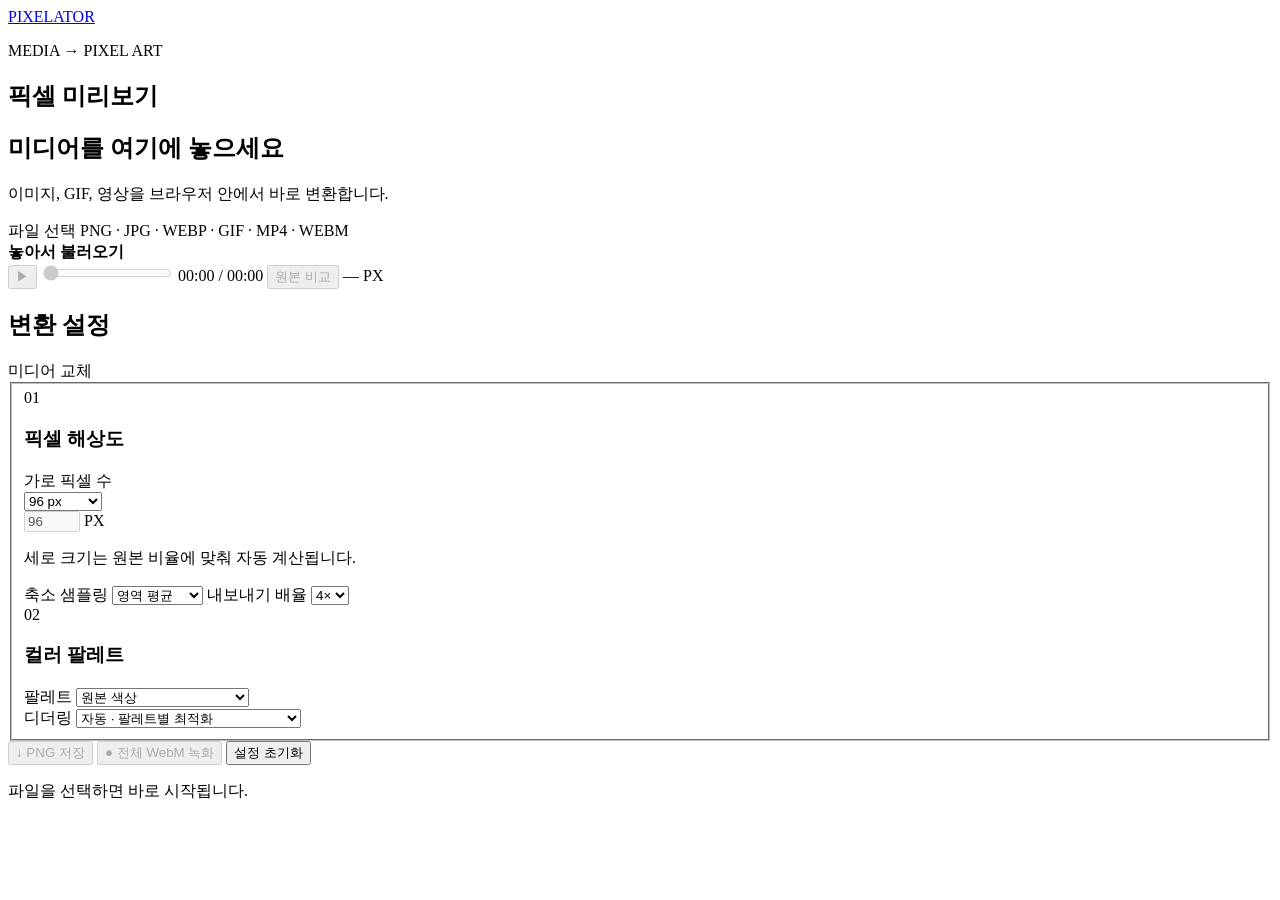
<file: src/template.html>
<!doctype html>
<html lang="ko">
<head>
  <meta charset="utf-8">
  <meta name="viewport" content="width=device-width, initial-scale=1">
  <meta name="color-scheme" content="light">
  <meta name="description" content="이미지, GIF, 영상을 해상도와 팔레트에 맞춰 픽셀 아트로 변환하는 오프라인 도구">
  <title>Pixelator — 미디어 픽셀 변환기</title>
  <style>
/*__PIXELATOR_STYLES__*/
  </style>
</head>
<body>
  <div class="app-shell">
    <header class="topbar">
      <a class="brand" href="#" aria-label="Pixelator 처음으로">
        <span class="brand-mark" aria-hidden="true"><i></i><i></i><i></i><i></i></span>
        <span>PIXELATOR</span>
      </a>
      <p class="tagline">MEDIA → PIXEL ART</p>
    </header>

    <main class="workspace">
      <section class="preview-panel" aria-label="미리보기">
        <div class="panel-heading">
          <div>
            <h1>픽셀 미리보기</h1>
          </div>
          <div class="file-meta" id="fileMeta" hidden>
            <strong id="fileName">—</strong>
            <span id="fileDetails">—</span>
          </div>
        </div>

        <div class="canvas-stage" id="dropZone">
          <div class="checkerboard" aria-hidden="true"></div>
          <div class="preview-canvases" id="previewCanvases" hidden>
            <div class="preview-pane original-pane" id="originalPane" hidden>
              <span class="preview-label">ORIGINAL</span>
              <canvas id="originalCanvas" aria-label="원본 미디어" hidden></canvas>
            </div>
            <div class="preview-pane result-pane">
              <span class="preview-label">RESULT</span>
              <canvas id="outputCanvas" aria-label="픽셀화 결과" hidden></canvas>
            </div>
            <div class="compare-divider" id="compareDivider" aria-hidden="true" hidden>
              <span>↔</span>
            </div>
            <input class="compare-slider" id="compareSlider" type="range" min="0" max="100" value="50" aria-label="원본과 결과 분할 위치" hidden>
          </div>
          <div class="empty-state" id="emptyState">
            <div class="empty-icon" aria-hidden="true">
              <span></span><span></span><span></span><span></span>
            </div>
            <h2>미디어를 여기에 놓으세요</h2>
            <p>이미지, GIF, 영상을 브라우저 안에서 바로 변환합니다.</p>
            <label class="button button-primary" for="fileInput">파일 선택</label>
            <span class="format-note">PNG · JPG · WEBP · GIF · MP4 · WEBM</span>
          </div>
          <div class="drop-overlay" id="dropOverlay" aria-hidden="true">
            <strong>놓아서 불러오기</strong>
          </div>
        </div>

        <div class="media-bar" id="mediaBar">
          <button class="icon-button" id="playButton" type="button" aria-label="재생" disabled>
            <span id="playIcon" aria-hidden="true">▶</span>
          </button>
          <input id="timeline" class="timeline" type="range" min="0" max="1000" value="0" aria-label="미디어 재생 위치" disabled>
          <span class="timecode" id="timecode">00:00 / 00:00</span>
          <button class="bar-button" id="compareButton" type="button" aria-pressed="false" disabled>원본 비교</button>
          <span class="render-stats" id="renderStats">— PX</span>
        </div>
      </section>

      <aside class="control-panel" aria-label="픽셀화 설정">
        <div class="control-header">
          <div>
            <h2>변환 설정</h2>
          </div>
          <label class="button button-ghost button-small" for="fileInput">미디어 교체</label>
          <input id="fileInput" type="file" accept="image/*,video/*" hidden>
        </div>

        <fieldset id="settingsFieldset">
          <section class="control-section">
            <div class="section-title">
              <span class="step-number">01</span>
              <h3>픽셀 해상도</h3>
            </div>
            <label class="field-label" for="resolutionPreset">가로 픽셀 수</label>
            <div class="input-row">
              <select id="resolutionPreset">
                <option value="32">32 px</option>
                <option value="48">48 px</option>
                <option value="64">64 px</option>
                <option value="96" selected>96 px</option>
                <option value="128">128 px</option>
                <option value="192">192 px</option>
                <option value="256">256 px</option>
                <option value="custom">직접 입력</option>
              </select>
              <div class="number-unit">
                <input id="customWidth" type="number" min="8" max="512" value="96" aria-label="직접 입력할 가로 픽셀 수" disabled>
                <span>PX</span>
              </div>
            </div>
            <p class="field-help">세로 크기는 원본 비율에 맞춰 자동 계산됩니다.</p>

            <div class="two-columns">
              <label>
                <span class="field-label">축소 샘플링</span>
                <select id="samplingMode">
                  <option value="smooth" selected>영역 평균</option>
                  <option value="nearest">최근접 픽셀</option>
                </select>
              </label>
              <label>
                <span class="field-label">내보내기 배율</span>
                <select id="outputScale">
                  <option value="1">1×</option>
                  <option value="2">2×</option>
                  <option value="4" selected>4×</option>
                  <option value="6">6×</option>
                  <option value="8">8×</option>
                </select>
              </label>
            </div>
          </section>

          <section class="control-section">
            <div class="section-title">
              <span class="step-number">02</span>
              <h3>컬러 팔레트</h3>
            </div>
            <label class="field-label" for="paletteSelect">팔레트</label>
            <select id="paletteSelect">
              <option value="original" selected>원본 색상</option>
              <option value="adaptive8">Adaptive · 원본 기반 8색</option>
              <option value="adaptive16">Adaptive · 원본 기반 16색</option>
              <option value="adaptive32">Adaptive · 원본 기반 32색</option>
              <option value="mono">Mono · 2색</option>
              <option value="gameboy">Game Boy · 4색</option>
              <option value="gray8">Grayscale · 8색</option>
              <option value="pico8">PICO-8 · 16색</option>
              <option value="cga16">CGA · 16색</option>
              <option value="custom">사용자 팔레트</option>
            </select>
            <div class="palette-strip" id="paletteStrip" aria-label="선택된 팔레트 미리보기"></div>
            <div class="custom-palette" id="customPaletteBox" hidden>
              <label class="field-label" for="customPalette">HEX 색상 (2–32개)</label>
              <textarea id="customPalette" rows="3" spellcheck="false">#17111A #F7F1E3 #FF5252 #33D9B2 #34ACE0</textarea>
              <p class="field-help" id="paletteHelp">공백, 쉼표 또는 줄바꿈으로 구분하세요.</p>
            </div>

            <label class="field-label field-spaced" for="ditherMode">디더링</label>
            <select id="ditherMode">
              <option value="auto" selected>자동 · 팔레트별 최적화</option>
              <option value="none">없음 · 선명한 면</option>
              <option value="ordered">Ordered 4×4 · 규칙 패턴</option>
              <option value="floyd">Floyd–Steinberg · 자연스러운 혼합</option>
            </select>
          </section>

          <div class="conditional-sections">
            <section class="control-section compact-section" id="outlineSection" hidden>
              <div class="section-title">
                <span class="step-number">03</span>
                <h3>테두리</h3>
              </div>
              <div class="outline-controls">
                <label>
                  <span class="field-label">색상</span>
                  <select id="outlineColorMode">
                    <option value="theme" selected>테마 자동</option>
                    <option value="custom">직접 선택</option>
                  </select>
                </label>
                <label>
                  <span class="field-label">직접 선택</span>
                  <input id="outlineColor" type="color" value="#151515" aria-label="테두리 색상" disabled>
                </label>
                <label>
                  <span class="field-label">두께</span>
                  <div class="number-unit">
                    <input id="outlineThickness" type="number" min="0" max="8" step="1" value="1">
                    <span>PX</span>
                  </div>
                </label>
              </div>
              <p class="field-help">투명 영역과 맞닿은 바깥쪽에 적용합니다. 0은 테두리 없음입니다.</p>
            </section>

            <section class="control-section compact-section" id="animationSection" hidden>
              <div class="section-title">
                <span class="step-number">03</span>
                <h3>애니메이션</h3>
              </div>
              <label>
                <span class="field-label">처리 FPS</span>
                <select id="renderFps">
                  <option value="12">12 FPS</option>
                  <option value="24" selected>24 FPS</option>
                  <option value="30">30 FPS</option>
                </select>
              </label>
              <p class="field-help">GIF는 빠르게 인코딩하며, 영상은 실제 길이만큼 녹화합니다. 오디오는 포함하지 않습니다.</p>
            </section>
          </div>
        </fieldset>

        <div class="actions">
          <button class="button button-primary action-main" id="downloadPng" type="button" disabled>
            <span aria-hidden="true">↓</span> PNG 저장
          </button>
          <button class="button button-secondary action-main" id="recordWebm" type="button" disabled>
            <span aria-hidden="true">●</span> 전체 WebM 녹화
          </button>
          <button class="text-button" id="resetSettings" type="button">설정 초기화</button>
        </div>
        <div class="progress" id="recordProgress" hidden>
          <div id="recordProgressBar"></div>
        </div>
        <p class="status-message" id="statusMessage" role="status" aria-live="polite">파일을 선택하면 바로 시작됩니다.</p>
      </aside>
    </main>
  </div>

  <script>
/*__PIXELATOR_SCRIPTS__*/
  </script>
</body>
</html>
</file>
